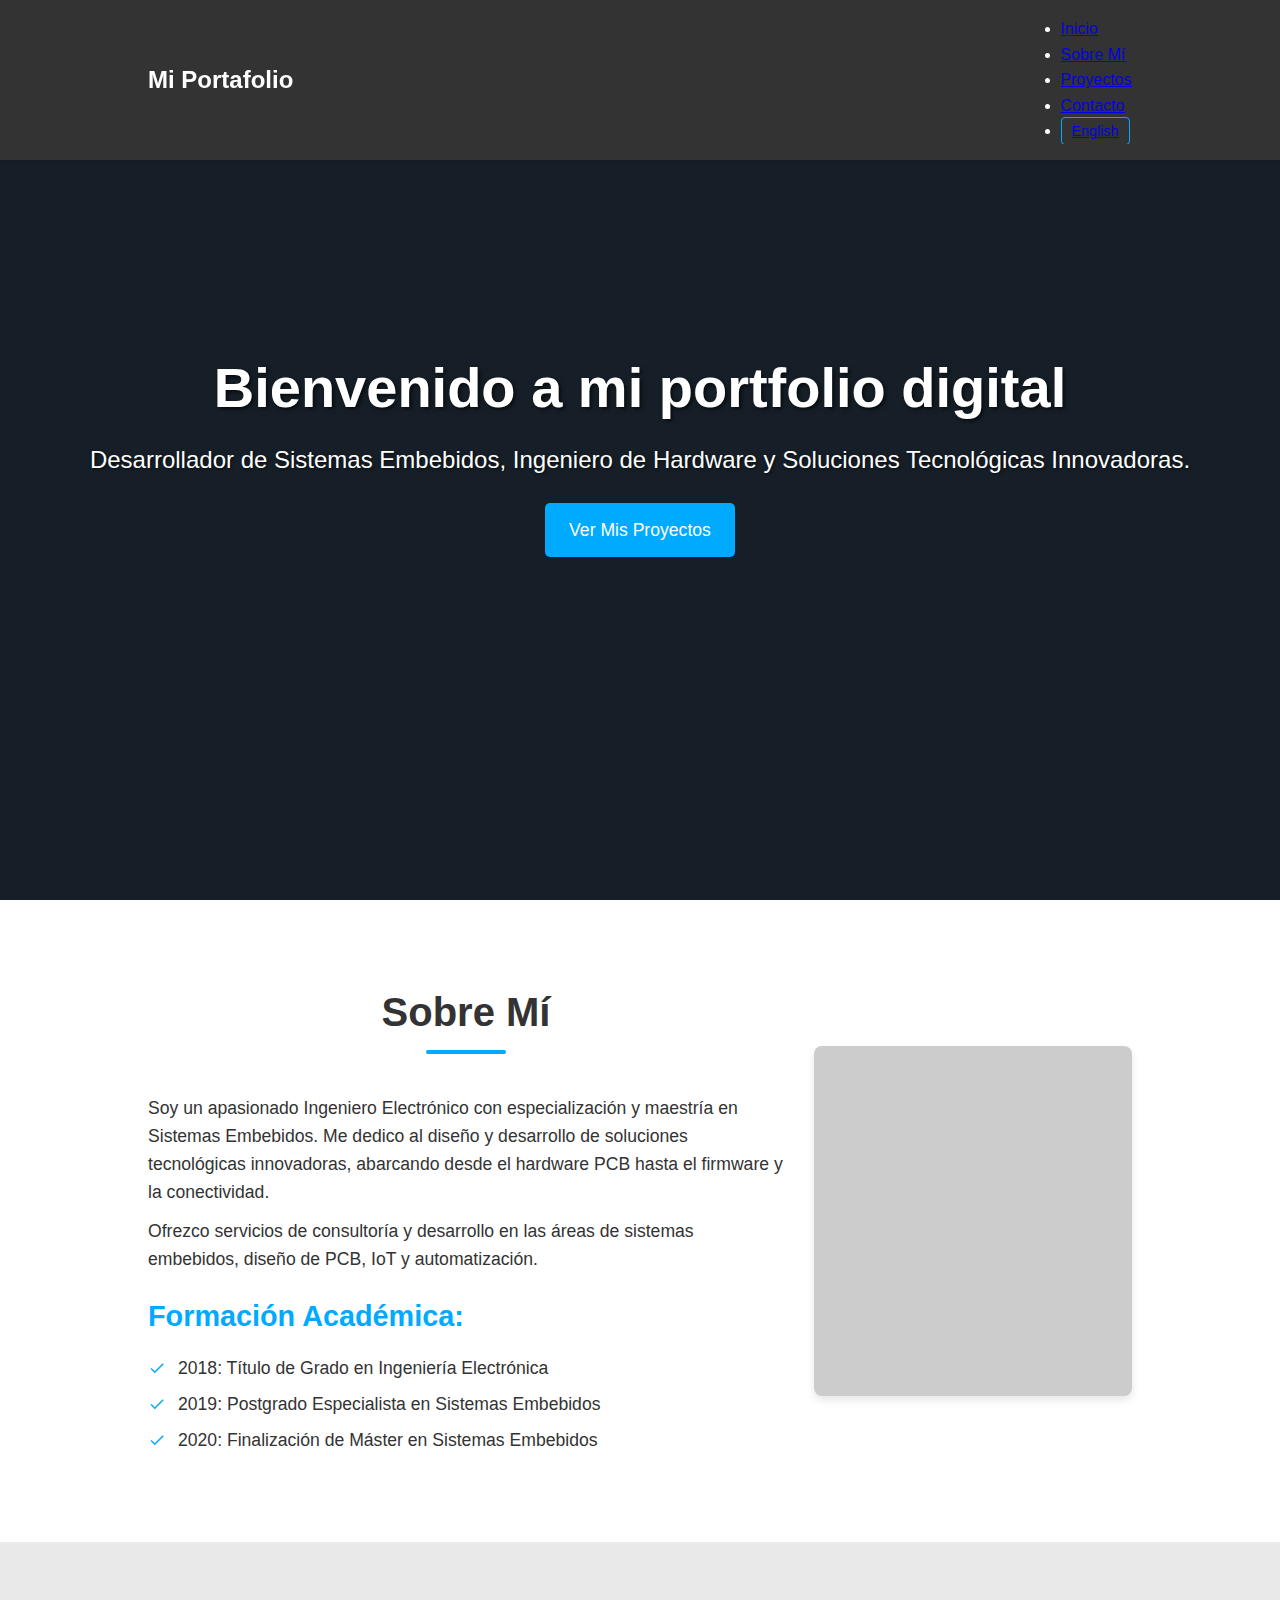
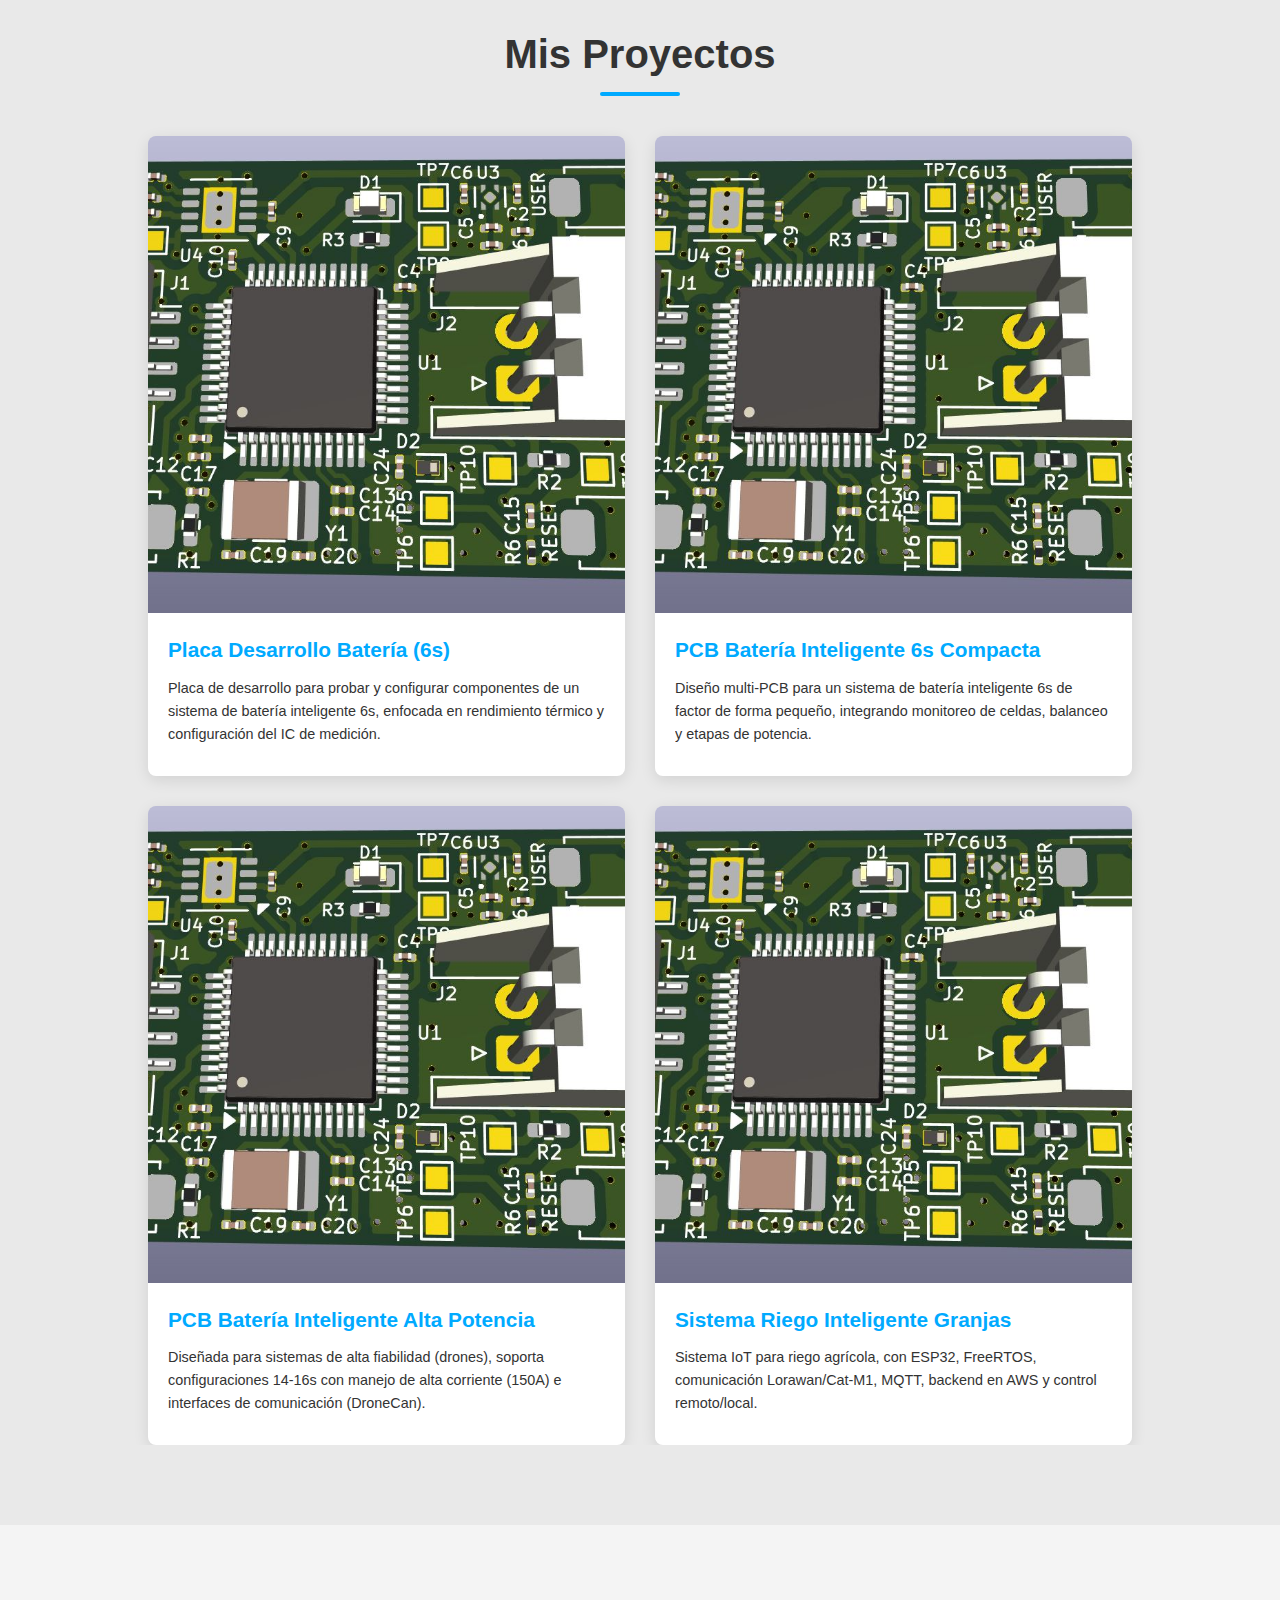
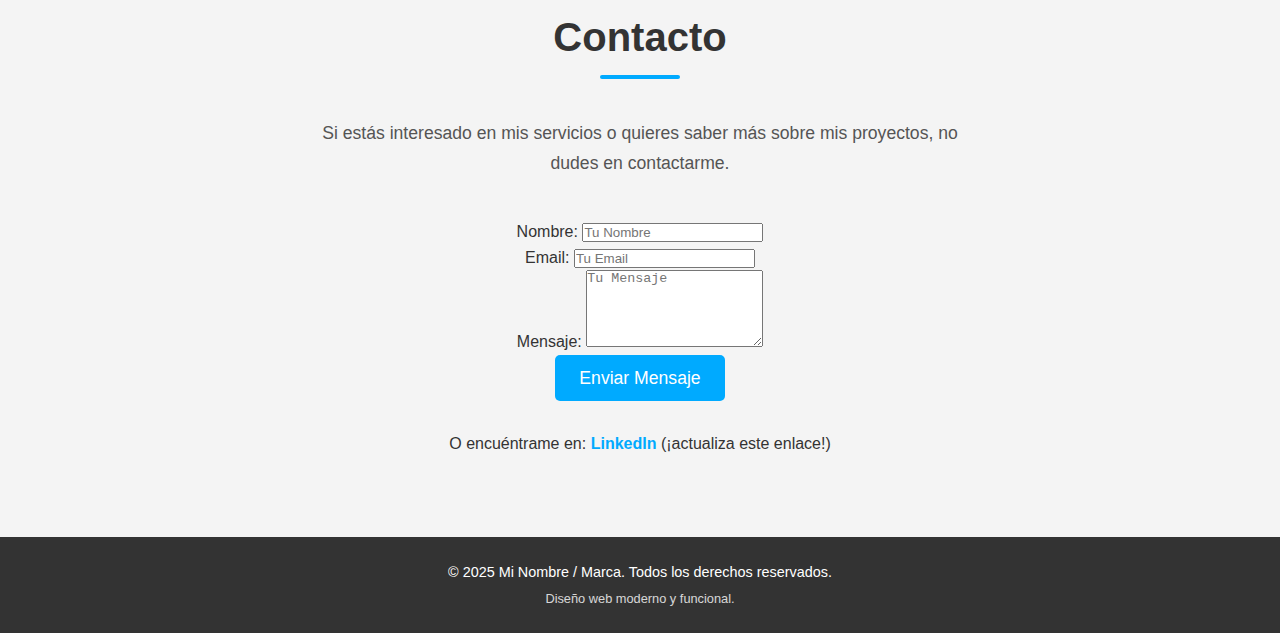
<file: index.html>
<!DOCTYPE html>
<html lang="es">
<head>
    <meta charset="UTF-8">
    <meta name="viewport" content="width=device-width, initial-scale=1.0">
    <title data-en="My Portfolio" data-es="Mi Portafolio">Mi Portafolio</title>
    <link rel="stylesheet" href="style.css"> </head>
<body>
    <nav>
        <div class="container">
            <h1 class="logo-text" data-en="My Portfolio" data-es="Mi Portafolio">Nelson Fortunatti</h1>
            <ul>
                <li><a href="#cover" data-en="Home" data-es="Inicio">Inicio</a></li>
                <li><a href="#about" data-en="About Me" data-es="Sobre Mí">Sobre Mí</a></li>
                <li><a href="#projects" data-en="Projects" data-es="Proyectos">Proyectos</a></li>
                <li><a href="#contact" data-en="Contact" data-es="Contacto">Contacto</a></li>
                <li id="lang-switcher"><a href="#">English</a></li> </ul>
        </div>
    </nav>

    <header id="cover">
        <div class="cover-image-placeholder"></div>
        <div class="content">
            <h2 data-en="Welcome to my digital portfolio" data-es="Bienvenido a mi portfolio digital">Bienvenido a mi portfolio digital</h2>
            <p data-en="Embedded Systems Developer, Hardware Engineer and Innovative Technological Solutions." data-es="Desarrollador de Sistemas Embebidos, Ingeniero de Hardware y Soluciones Tecnológicas Innovadoras.">Desarrollador de Sistemas Embebidos, Ingeniero de Hardware y Soluciones Tecnológicas Innovadoras.</p>
            <a href="#projects" class="btn" data-en="See My Projects" data-es="Ver Mis Proyectos">Ver Mis Proyectos</a>
        </div>
    </header>

    <main>
        <section id="about">
            <div class="container container-flex">
                <div class="about-content">
                    <h2 class="section-title" data-en="About Me" data-es="Sobre Mí">Sobre Mí</h2>
                    <p data-en="I am a passionate Electronics Engineer with a specialization and master's degree in Embedded Systems. I dedicate myself to the design and development of innovative technological solutions, covering everything from PCB hardware to firmware and connectivity." data-es="Soy un apasionado Ingeniero Electrónico con especialización y maestría en Sistemas Embebidos. Me dedico al diseño y desarrollo de soluciones tecnológicas innovadoras, abarcando desde el hardware PCB hasta el firmware y la conectividad.">Soy un apasionado Ingeniero Electrónico con especialización y maestría en Sistemas Embebidos. Me dedico al diseño y desarrollo de soluciones tecnológicas innovadoras, abarcando desde el hardware PCB hasta el firmware y la conectividad.</p>
                    <p data-en="I offer consulting and development services in the areas of embedded systems, PCB design, IoT, and automation." data-es="Ofrezco servicios de consultoría y desarrollo en las áreas de sistemas embebidos, diseño de PCB, IoT y automatización.">Ofrezco servicios de consultoría y desarrollo en las áreas de sistemas embebidos, diseño de PCB, IoT y automatización.</p>
                    <h3 data-en="Academic Background:" data-es="Formación Académica:">Formación Académica:</h3>
                    <ul>
                        <li data-en="2018: Bachelor's Degree in Electronics Engineering" data-es="2018: Título de Grado en Ingeniería Electrónica">2018: Título de Grado en Ingeniería Electrónica</li>
                        <li data-en="2019: Postgraduate Specialist in Embedded Systems" data-es="2019: Postgrado Especialista en Sistemas Embebidos">2019: Postgrado Especialista en Sistemas Embebidos</li>
                        <li data-en="2020: Completion of Master's in Embedded Systems" data-es="2020: Finalización de Máster en Sistemas Embebidos">2020: Finalización de Máster en Sistemas Embebidos</li>
                    </ul>
                </div>
                <div class="about-image-placeholder"></div>
            </div>
        </section>

        <section id="projects">
            <div class="container">
                <h2 class="section-title" data-en="My Projects" data-es="Mis Proyectos">Mis Proyectos</h2>
                <div class="project-grid">
                    <a href="project1.html" class="project-item">
                        <div class="project-image-placeholder" style="background-image: url('images/project1/overview.jpg');"></div>
                        <div class="project-info">
                             <h3 data-en="Smart Battery Dev Board (6s)" data-es="Placa Desarrollo Batería (6s)">Placa Desarrollo Batería (6s)</h3>
                            <p data-en="Development board to test and configure components for a 6s smart battery system, focusing on thermal performance and gauge IC setup." data-es="Placa de desarrollo para probar y configurar componentes de un sistema de batería inteligente 6s, enfocada en rendimiento térmico y configuración del IC de medición.">Development board to test and configure components for a 6s smart battery system, focusing on thermal performance and gauge IC setup.</p>
                        </div>
                    </a>

                    <a href="project2.html" class="project-item">
                        <div class="project-image-placeholder" style="background-image: url('images/project2/overview.jpg');"></div>
                        <div class="project-info">
                            <h3 data-en="Compact 6s Smart Battery PCB" data-es="PCB Batería Inteligente 6s Compacta">PCB Batería Inteligente 6s Compacta</h3>
                            <p data-en="Multi-PCB design for a small form factor 6s smart battery system, integrating cell monitoring, balancing, and power stages." data-es="Diseño multi-PCB para un sistema de batería inteligente 6s de factor de forma pequeño, integrando monitoreo de celdas, balanceo y etapas de potencia.">Multi-PCB design for a small form factor 6s smart battery system, integrating cell monitoring, balancing, and power stages.</p>
                        </div>
                    </a>

                    <a href="project3.html" class="project-item">
                        <div class="project-image-placeholder" style="background-image: url('images/project3/overview.jpg');"></div>
                        <div class="project-info">
                             <h3 data-en="High Power Smart Battery PCB" data-es="PCB Batería Inteligente Alta Potencia">PCB Batería Inteligente Alta Potencia</h3>
                            <p data-en="Designed for high-reliability systems (drones), supporting 14-16s configurations with high current handling (150A) and communication interfaces (DroneCan)." data-es="Diseñada para sistemas de alta fiabilidad (drones), soporta configuraciones 14-16s con manejo de alta corriente (150A) e interfaces de comunicación (DroneCan).">Designed for high-reliability systems (drones), supporting 14-16s configurations with high current handling (150A) and communication interfaces (DroneCan).</p>
                        </div>
                    </a>

                    <a href="project4.html" class="project-item">
                        <div class="project-image-placeholder" style="background-image: url('images/project4/overview.jpg');"></div>
                        <div class="project-info">
                            <h3 data-en="Smart Farm Irrigation System" data-es="Sistema Riego Inteligente Granjas">Sistema Riego Inteligente Granjas</h3>
                            <p data-en="IoT system for farm irrigation, featuring ESP32, FreeRTOS, Lorawan/Cat-M1 communication, MQTT, AWS backend, and remote/local control." data-es="Sistema IoT para riego agrícola, con ESP32, FreeRTOS, comunicación Lorawan/Cat-M1, MQTT, backend en AWS y control remoto/local.">IoT system for farm irrigation, featuring ESP32, FreeRTOS, Lorawan/Cat-M1 communication, MQTT, AWS backend, and remote/local control.</p>
                        </div>
                    </a>
                </div>
            </div>
        </section>

        <section id="contact">
            <div class="container">
                <h2 class="section-title" data-en="Contact" data-es="Contacto">Contacto</h2>
                <p class="contact-intro" data-en="If you are interested in my services or want to know more about my projects, feel free to contact me." data-es="Si estás interesado en mis servicios o quieres saber más sobre mis proyectos, no dudes en contactarme.">Si estás interesado en mis servicios o quieres saber más sobre mis proyectos, no dudes en contactarme.</p>
                <form action="YOUR_FORM_SERVICE_ENDPOINT_URL" method="POST" class="contact-form">
                    <div>
                        <label for="name" data-en="Name:" data-es="Nombre:">Nombre:</label>
                        <input type="text" id="name" name="name" required data-en-placeholder="Your Name" data-es-placeholder="Tu Nombre" placeholder="Tu Nombre">
                    </div>
                    <div>
                        <label for="email" data-en="Email:" data-es="Email:">Email:</label>
                        <input type="email" id="email" name="email" required data-en-placeholder="Your Email" data-es-placeholder="Tu Email" placeholder="Tu Email">
                    </div>
                    <div>
                        <label for="message" data-en="Message:" data-es="Mensaje:">Mensaje:</label>
                        <textarea id="message" name="message" rows="5" required data-en-placeholder="Your Message" data-es-placeholder="Tu Mensaje" placeholder="Tu Mensaje"></textarea>
                    </div>
                    <button type="submit" class="btn" data-en="Send Message" data-es="Enviar Mensaje">Enviar Mensaje</button>
                </form>
                <p style="margin-top: 30px; text-align:center; font-size: 1rem;">
                    <span data-en="Or find me on:" data-es="O encuéntrame en:">O encuéntrame en:</span> <a href="https://www.linkedin.com/in/tu_perfil_linkedin/" target="_blank" style="color: #00aaff; text-decoration:none; font-weight:bold;">LinkedIn</a> (<span data-en="update this link!" data-es="¡actualiza este enlace!">¡actualiza este enlace!</span>)
                </p>
            </div>
        </section>
    </main>

    <footer>
        <div class="container">
            <p><span data-en="&copy; 2025 My Name / Brand. All rights reserved." data-es="&copy; 2025 Mi Nombre / Marca. Todos los derechos reservados.">&copy; 2025 Mi Nombre / Marca. Todos los derechos reservados.</span></p>
            <p><span data-en="Modern and functional web design." data-es="Diseño web moderno y funcional.">Diseño web moderno y funcional.</span></p>
        </div>
    </footer>

    <script>
        document.addEventListener('DOMContentLoaded', () => {
            const htmlTag = document.documentElement;
            const langSwitcherLink = document.getElementById('lang-switcher').querySelector('a');
            const elementsToTranslate = document.querySelectorAll('[data-en], [data-es], [data-en-placeholder], [data-es-placeholder]');
            const titleTag = document.querySelector('title');

            function setLanguage(lang) {
                htmlTag.lang = lang;
                localStorage.setItem('lang', lang);

                if (lang === 'es') {
                    langSwitcherLink.textContent = 'English';
                } else {
                    langSwitcherLink.textContent = 'Español';
                }

                 const titleEn = titleTag.getAttribute('data-en');
                 const titleEs = titleTag.getAttribute('data-es');
                 if (lang === 'en' && titleEn) {
                     titleTag.textContent = titleEn;
                 } else if (lang === 'es' && titleEs) {
                     titleTag.textContent = titleEs;
                 }


                elementsToTranslate.forEach(element => {
                    const textEn = element.getAttribute('data-en');
                    const textEs = element.getAttribute('data-es');
                    if (lang === 'en' && textEn !== null) {
                        element.textContent = textEn;
                    } else if (lang === 'es' && textEs !== null) {
                        element.textContent = textEs;
                    }

                    const placeholderEn = element.getAttribute('data-en-placeholder');
                    const placeholderEs = element.getAttribute('data-es-placeholder');
                    if (lang === 'en' && placeholderEn !== null) {
                         element.placeholder = placeholderEn;
                    } else if (lang === 'es' && placeholderEs !== null) {
                         element.placeholder = placeholderEs;
                    }
                });
            }

            const savedLang = localStorage.getItem('lang');
            if (savedLang) {
                setLanguage(savedLang);
            } else {
                 setLanguage(htmlTag.lang);
            }

            langSwitcherLink.addEventListener('click', (event) => {
                event.preventDefault();
                const currentLang = htmlTag.lang;
                const newLang = currentLang === 'es' ? 'en' : 'es';
                setLanguage(newLang);
            });
        });
    </script>

</body>
</html>
</file>
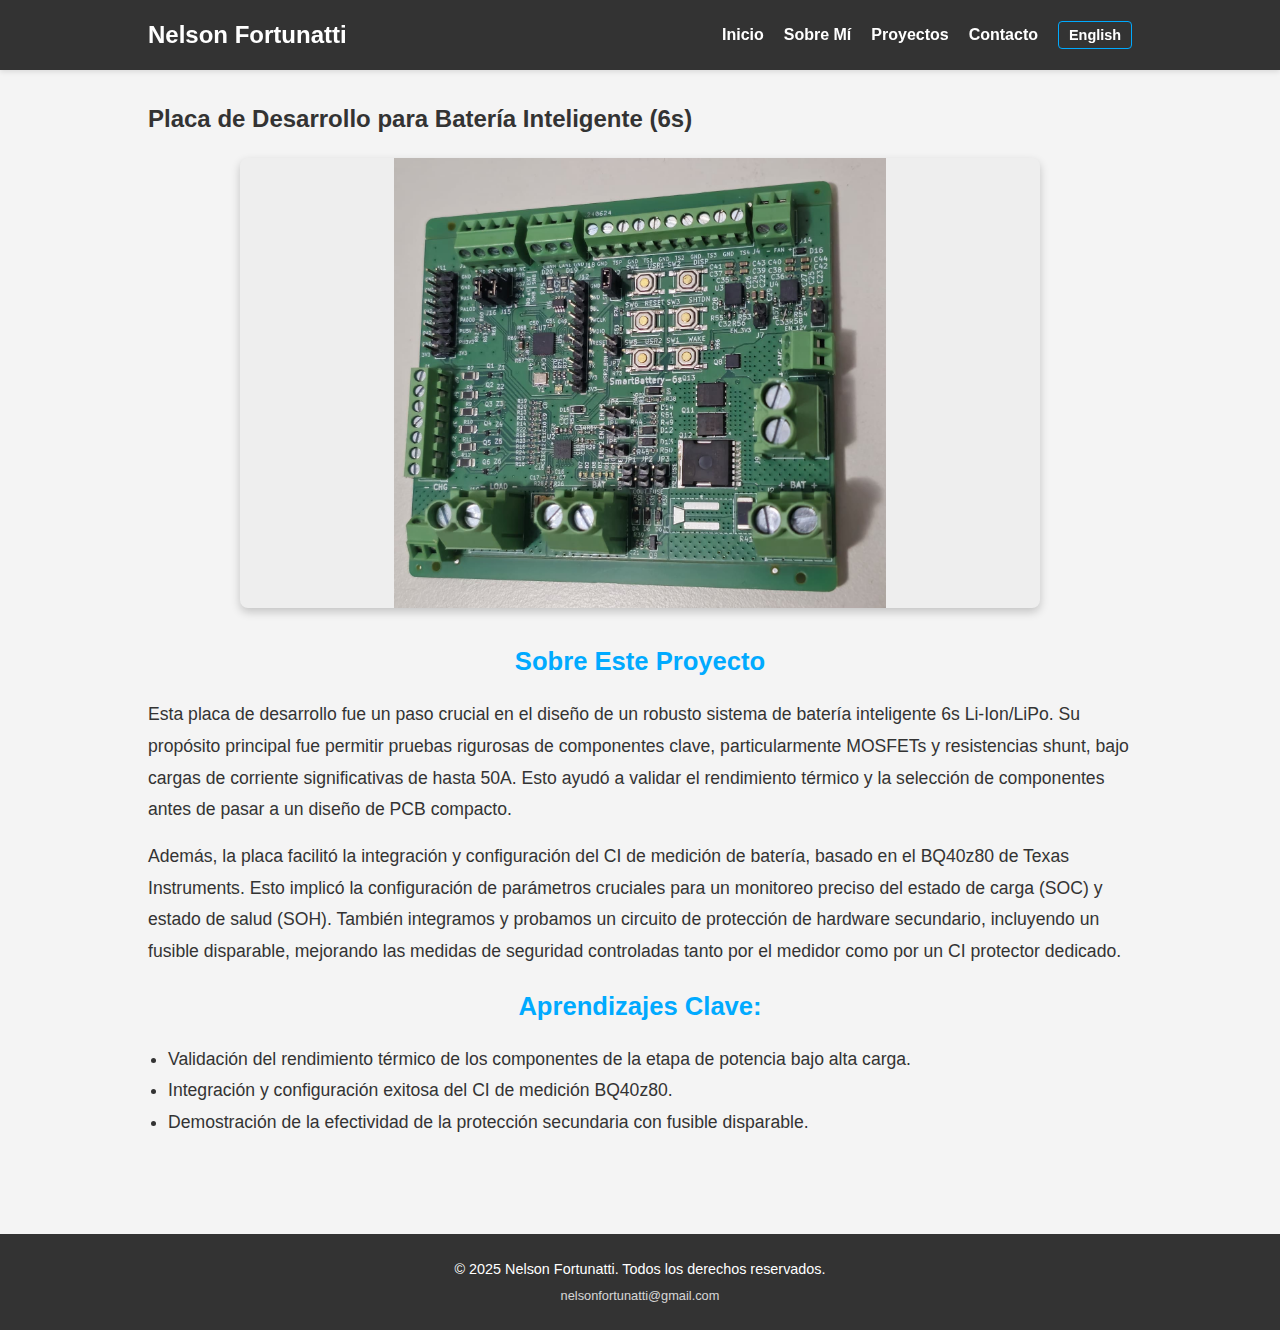
<file: project1.html>
<!DOCTYPE html>
<html lang="es">
<head>
    <meta charset="UTF-8">
    <meta name="viewport" content="width=device-width, initial-scale=1.0">
    <title data-en="Smart Battery Dev Board - My Portfolio" data-es="Placa Desarrollo Batería - Mi Portafolio">Placa Desarrollo Batería - Mi Portafolio</title>
    <link rel="stylesheet" href="style.css">
</head>
<body>
    <nav>
        <div class="container">
            <h1 class="logo-text" data-en="Nelson Fortunatti" data-es="Nelson Fortunatti">Nelson Fortunatti</h1>
            <button class="nav-toggle" aria-label="toggle navigation" aria-expanded="false">
                <span class="hamburger"></span>
            </button>
            <ul id="primary-navigation">
                <li><a href="index.html#cover" data-en="Home" data-es="Inicio">Inicio</a></li>
                <li><a href="index.html#about" data-en="About Me" data-es="Sobre Mí">Sobre Mí</a></li>
                <li><a href="index.html#projects" data-en="Projects" data-es="Proyectos">Proyectos</a></li>
                <li><a href="index.html#contact" data-en="Contact" data-es="Contacto">Contacto</a></li>
                <li id="lang-switcher"><a href="#">English</a></li>
            </ul>
        </div>
    </nav>

    <main>
        <section class="project-detail-section">
            <div class="container">
                <h2 data-en="Smart Battery Dev Board (6s)" data-es="Placa de Desarrollo para Batería Inteligente (6s)">Placa de Desarrollo para Batería Inteligente (6s)</h2>

                <div class="carousel-container">
                    <div class="carousel-slides">
                        <div class="carousel-slide" style="background-image: url('images/project1/img1.jpg');"></div>
                        <div class="carousel-slide" style="background-image: url('images/project1/img2.jpg');"></div>
                        <div class="carousel-slide" style="background-image: url('images/project1/img3.jpg');"></div>
                        <div class="carousel-slide" style="background-image: url('images/project1/img4.jpg');"></div>
                        <div class="carousel-slide" style="background-image: url('images/project1/img5.jpg');"></div>
                    </div>
                </div>

                <div class="project-detail-description">
                    <h3 data-en="About This Project" data-es="Sobre Este Proyecto">Sobre Este Proyecto</h3>
                    <p data-en="This development board was a crucial step in designing a robust 6s Li-Ion/LiPo smart battery system. Its primary purpose was to allow for rigorous testing of key components, particularly MOSFETs and shunt resistors, under significant current loads up to 50A. This helped validate thermal performance and component selection before moving to a compact PCB design." data-es="Esta placa de desarrollo fue un paso crucial en el diseño de un robusto sistema de batería inteligente 6s Li-Ion/LiPo. Su propósito principal fue permitir pruebas rigurosas de componentes clave, particularmente MOSFETs y resistencias shunt, bajo cargas de corriente significativas de hasta 50A. Esto ayudó a validar el rendimiento térmico y la selección de componentes antes de pasar a un diseño de PCB compacto.">Esta placa de desarrollo fue un paso crucial en el diseño de un robusto sistema de batería inteligente 6s Li-Ion/LiPo. Su propósito principal fue permitir pruebas rigurosas de componentes clave, particularmente MOSFETs y resistencias shunt, bajo cargas de corriente significativas de hasta 50A. Esto ayudó a validar el rendimiento térmico y la selección de componentes antes de pasar a un diseño de PCB compacto.</p>
                    <p data-en="Furthermore, the board facilitated the integration and configuration of the battery gauge IC, based on the Texas Instruments BQ40z80. This involved setting up crucial parameters for accurate state-of-charge (SOC) and state-of-health (SOH) monitoring. We also integrated and tested a secondary hardware protection circuit, including a triggerable fuse, enhancing safety measures controlled by both the gauge and a dedicated protector IC." data-es="Además, la placa facilitó la integración y configuración del CI de medición de batería, basado en el BQ40z80 de Texas Instruments. Esto implicó la configuración de parámetros cruciales para un monitoreo preciso del estado de carga (SOC) y estado de salud (SOH). También integramos y probamos un circuito de protección de hardware secundario, incluyendo un fusible disparable, mejorando las medidas de seguridad controladas tanto por el medidor como por un CI protector dedicado.">Furthermore, the board facilitated the integration and configuration of the battery gauge IC, based on the Texas Instruments BQ40z80. This involved setting up crucial parameters for accurate state-of-charge (SOC) and state-of-health (SOH) monitoring. We also integrated and tested a secondary hardware protection circuit, including a triggerable fuse, enhancing safety measures controlled by both the gauge and a dedicated protector IC.</p>
                    <h3 data-en="Key Learnings:" data-es="Aprendizajes Clave:">Aprendizajes Clave:</h3>
                    <ul>
                        <li data-en="Validated thermal performance of power stage components under high load." data-es="Validación del rendimiento térmico de los componentes de la etapa de potencia bajo alta carga.">Validación del rendimiento térmico de los componentes de la etapa de potencia bajo alta carga.</li>
                        <li data-en="Successful integration and configuration of the BQ40z80 gauge IC." data-es="Integración y configuración exitosa del CI de medición BQ40z80.">Integración y configuración exitosa del CI de medición BQ40z80.</li>
                        <li data-en="Demonstrated the effectiveness of the secondary triggerable fuse protection." data-es="Demostración de la efectividad de la protección secundaria con fusible disparable.">Demostración de la efectividad de la protección secundaria con fusible disparable.</li>
                    </ul>
                    </div>
            </div>
        </section>
    </main>

    <footer>
        <div class="container">
            <p><span data-en="&copy; 2025 Nelson Fortunatti. All rights reserved." data-es="&copy; 2025 Nelson Fortunatti. Todos los derechos reservados.">&copy; 2025 Nelson Fortunatti. Todos los derechos reservados.</span></p>
            <p><span data-en="nelsonfortunatti@gmail.com" data-es="nelsonfortunatti@gmail.com">nelsonfortunatti@gmail.com</span></p>
        </div>
    </footer>

    <div id="imageModal" class="modal">
        <span class="close-modal">&times;</span>
        <a class="prev-modal">&#10094;</a>
        <img class="modal-content" id="modalImage">
        <a class="next-modal">&#10095;</a>
        <div id="caption"></div>
    </div>

    <script>
         document.addEventListener('DOMContentLoaded', () => {
            // --- Hamburger Navigation Toggle ---
            const navToggle = document.querySelector('.nav-toggle');
            const primaryNav = document.getElementById('primary-navigation');

            if (navToggle && primaryNav) {
                navToggle.addEventListener('click', () => {
                    primaryNav.classList.toggle('nav-ul-active');
                    navToggle.classList.toggle('is-active');

                    // ARIA attribute for accessibility
                    const isExpanded = primaryNav.classList.contains('nav-ul-active');
                    navToggle.setAttribute('aria-expanded', isExpanded);
                });

                // Optional: Close menu when a navigation link is clicked (useful for single-page anchors)
                const navLinks = primaryNav.querySelectorAll('a');
                navLinks.forEach(link => {
                    link.addEventListener('click', () => {
                        // Check if the menu is open (especially relevant for mobile)
                        if (window.innerWidth <= 768 && primaryNav.classList.contains('nav-ul-active')) {
                            primaryNav.classList.remove('nav-ul-active');
                            navToggle.classList.remove('is-active');
                            navToggle.setAttribute('aria-expanded', 'false');
                        }
                    });
                });
            }

            // --- Language Switcher Script ---
            const htmlTag = document.documentElement;
            const langSwitcherListItem = document.getElementById('lang-switcher'); // Get the LI
            let langSwitcherLink = null;
            if (langSwitcherListItem) {
                langSwitcherLink = langSwitcherListItem.querySelector('a'); // Get the A inside LI
            }
            const elementsToTranslate = document.querySelectorAll('[data-en], [data-es], [data-en-placeholder], [data-es-placeholder]');
            const titleTag = document.querySelector('title');

            function setLanguage(lang) {
                htmlTag.lang = lang;
                localStorage.setItem('lang', lang);

                if (langSwitcherLink) { // Check if link exists
                    if (lang === 'es') {
                        langSwitcherLink.textContent = 'English';
                    } else {
                        langSwitcherLink.textContent = 'Español';
                    }
                }

                if (titleTag) { // Check if titleTag exists
                    const titleEn = titleTag.getAttribute('data-en');
                    const titleEs = titleTag.getAttribute('data-es');
                    if (lang === 'en' && titleEn) {
                        titleTag.textContent = titleEn;
                    } else if (lang === 'es' && titleEs) {
                        titleTag.textContent = titleEs;
                    }
                }


                elementsToTranslate.forEach(element => {
                    const textEn = element.getAttribute('data-en');
                    const textEs = element.getAttribute('data-es');
                    if (lang === 'en' && textEn !== null) {
                        element.textContent = textEn;
                    } else if (lang === 'es' && textEs !== null) {
                        element.textContent = textEs;
                    }

                    const placeholderEn = element.getAttribute('data-en-placeholder');
                    const placeholderEs = element.getAttribute('data-es-placeholder');
                    if (lang === 'en' && placeholderEn !== null) {
                        element.placeholder = placeholderEn;
                    } else if (lang === 'es' && placeholderEs !== null) {
                        element.placeholder = placeholderEs;
                    }
                });
            }

            const savedLang = localStorage.getItem('lang');
            if (savedLang) {
                setLanguage(savedLang);
            } else {
                setLanguage(htmlTag.lang || 'es'); // Default to 'es' if not set, or to HTML lang attr
            }

            if (langSwitcherLink) { // Check if link exists
                langSwitcherLink.addEventListener('click', (event) => {
                    event.preventDefault();
                    const currentLang = htmlTag.lang;
                    const newLang = currentLang === 'es' ? 'en' : 'es';
                    setLanguage(newLang);
                });
            }

            // --- Carousel Script (Only runs if carousel elements are present) ---
            const carouselSlidesContainer = document.querySelector('.carousel-slides');
            if (carouselSlidesContainer) {
                const slides = document.querySelectorAll('.carousel-slide');
                const intervalTime = 3000;
                let slideInterval;
                let currentIndex = 0;

                if (slides.length > 0) {
                    function moveCarouselTo(index) {
                        currentIndex = index;
                        const offset = -currentIndex * 100;
                        carouselSlidesContainer.style.transform = `translateX(${offset}%)`;
                    }

                    function nextSlide() {
                        currentIndex++;
                        if (currentIndex >= slides.length) {
                            currentIndex = 0;
                        }
                        moveCarouselTo(currentIndex);
                    }

                    slideInterval = setInterval(nextSlide, intervalTime);

                    const carouselContainer = carouselSlidesContainer.parentElement;
                    if (carouselContainer) {
                        carouselContainer.addEventListener('mouseenter', () => {
                            clearInterval(slideInterval);
                        });

                        carouselContainer.addEventListener('mouseleave', () => {
                            slideInterval = setInterval(nextSlide, intervalTime);
                        });
                    }
                    moveCarouselTo(0); // Initialize carousel position
                }
            }

            // --- Image Modal Script (Only runs if modal elements are present) ---
            const modal = document.getElementById("imageModal");
            if (modal) {
                modal.style.display = "none"; // Ensure it's hidden initially
                const modalImg = document.getElementById("modalImage");
                const prevModalButton = document.querySelector(".prev-modal");
                const nextModalButton = document.querySelector(".next-modal");
                // const captionText = document.getElementById("caption"); // Uncomment if you implement captions

                let currentModalImageIndex = 0;
                let carouselImageSources = [];

                // Collect image sources from carousel slides if they exist
                const allCarouselSlidesForModal = document.querySelectorAll('.carousel-slide');
                allCarouselSlidesForModal.forEach(slide => {
                    let style = window.getComputedStyle(slide);
                    let bgImage = style.getPropertyValue('background-image');
                    if (bgImage && bgImage !== 'none') {
                        const urlMatch = bgImage.match(/url\(["']?(.*?)["']?\)/);
                        if (urlMatch && urlMatch[1]) {
                            carouselImageSources.push(urlMatch[1]);
                        }
                    }
                });

                function showImageInModal(index) {
                    if (carouselImageSources.length === 0 || !modalImg) return;

                    currentModalImageIndex = index;
                    // Loop around if index goes out of bounds
                    if (currentModalImageIndex < 0) {
                        currentModalImageIndex = carouselImageSources.length - 1;
                    } else if (currentModalImageIndex >= carouselImageSources.length) {
                        currentModalImageIndex = 0;
                    }
                    modalImg.src = carouselImageSources[currentModalImageIndex];
                    // if (captionText) { captionText.innerHTML = allCarouselSlidesForModal[currentModalImageIndex].getAttribute('data-caption') || ''; }
                }

                allCarouselSlidesForModal.forEach((slide, index) => {
                    slide.onclick = function(){
                        if (modalImg && carouselImageSources.length > 0) {
                            modal.style.display = "flex"; // Use flex for centering
                            showImageInModal(index);
                        }
                    }
                });

                if (prevModalButton) {
                    prevModalButton.onclick = function() { showImageInModal(currentModalImageIndex - 1); }
                }
                if (nextModalButton) {
                    nextModalButton.onclick = function() { showImageInModal(currentModalImageIndex + 1); }
                }

                const closeModalButton = document.querySelector(".close-modal");
                if (closeModalButton) {
                    closeModalButton.onclick = function() { modal.style.display = "none"; }
                }

                window.onclick = function(event) {
                    if (event.target == modal) { modal.style.display = "none"; }
                }

                document.addEventListener('keydown', function(event) {
                    if (modal.style.display === "flex") { // Check if modal is active
                        if (event.key === "ArrowLeft" && prevModalButton) prevModalButton.click();
                        else if (event.key === "ArrowRight" && nextModalButton) nextModalButton.click();
                        else if (event.key === "Escape" && closeModalButton) closeModalButton.click();
                    }
                });
            }
        });
     </script>

</body>
</html>
</file>
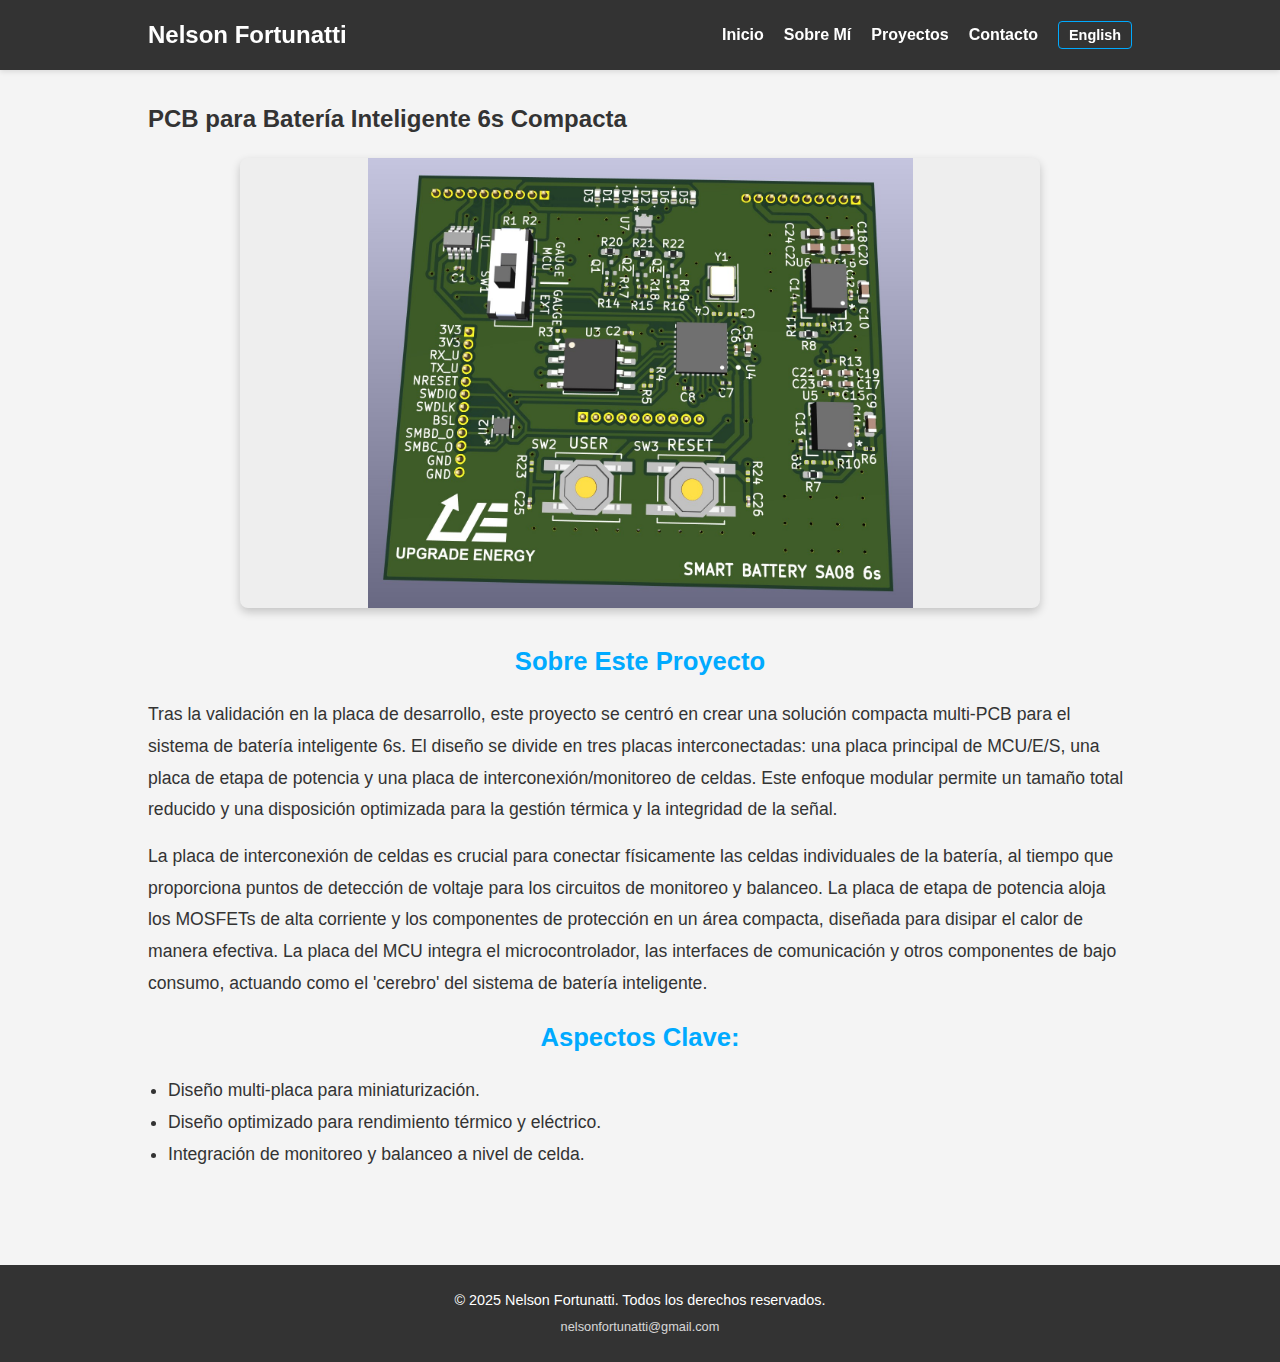
<file: project2.html>
<!DOCTYPE html>
<html lang="es">
<head>
    <meta charset="UTF-8">
    <meta name="viewport" content="width=device-width, initial-scale=1.0">
    <title data-en="Compact Battery PCB - My Portfolio" data-es="PCB Batería Compacta - Mi Portafolio">PCB Batería Compacta - Mi Portafolio</title>
    <link rel="stylesheet" href="style.css">
</head>
<body>
    <nav>
        <div class="container">
            <h1 class="logo-text" data-en="Nelson Fortunatti" data-es="Nelson Fortunatti">Nelson Fortunatti</h1>
            <button class="nav-toggle" aria-label="toggle navigation" aria-expanded="false">
                <span class="hamburger"></span>
            </button>
            <ul id="primary-navigation">
                <li><a href="index.html#cover" data-en="Home" data-es="Inicio">Inicio</a></li>
                <li><a href="index.html#about" data-en="About Me" data-es="Sobre Mí">Sobre Mí</a></li>
                <li><a href="index.html#projects" data-en="Projects" data-es="Proyectos">Proyectos</a></li>
                <li><a href="index.html#contact" data-en="Contact" data-es="Contacto">Contacto</a></li>
                <li id="lang-switcher"><a href="#">English</a></li>
            </ul>
        </div>
    </nav>

    <main>
        <section class="project-detail-section">
            <div class="container">
                <h2 data-en="Compact 6s Smart Battery PCB" data-es="PCB para Batería Inteligente 6s Compacta">PCB para Batería Inteligente 6s Compacta</h2>

                <div class="carousel-container">
                    <div class="carousel-slides">
                        <div class="carousel-slide" style="background-image: url('images/project2/img1.jpg');"></div>
                        <div class="carousel-slide" style="background-image: url('images/project2/img2.jpg');"></div>
                        <div class="carousel-slide" style="background-image: url('images/project2/img3.jpg');"></div>
                        <div class="carousel-slide" style="background-image: url('images/project2/img4.jpg');"></div>
                        <div class="carousel-slide" style="background-image: url('images/project2/img5.jpg');"></div>
                        <div class="carousel-slide" style="background-image: url('images/project2/img6.jpg');"></div>
                        <div class="carousel-slide" style="background-image: url('images/project2/img7.jpg');"></div>
                        <div class="carousel-slide" style="background-image: url('images/project2/img8.jpg');"></div>
                    </div>
                </div>

                <div class="project-detail-description">
                    <h3 data-en="About This Project" data-es="Sobre Este Proyecto">Sobre Este Proyecto</h3>
                    <p data-en="Following the validation on the development board, this project focused on creating a compact, multi-PCB solution for the 6s smart battery system. The design is split across three interconnected boards: a main MCU/I/O board, a power stage board, and a cell interconnection/monitoring board. This modular approach allows for a smaller overall footprint and optimized layout for thermal management and signal integrity." data-es="Tras la validación en la placa de desarrollo, este proyecto se centró en crear una solución compacta multi-PCB para el sistema de batería inteligente 6s. El diseño se divide en tres placas interconectadas: una placa principal de MCU/E/S, una placa de etapa de potencia y una placa de interconexión/monitoreo de celdas. Este enfoque modular permite un tamaño total reducido y una disposición optimizada para la gestión térmica y la integridad de la señal.">Following the validation on the development board, this project focused on creating a compact, multi-PCB solution for the 6s smart battery system. The design is split across three interconnected boards: a main MCU/I/O board, a power stage board, and a cell interconnection/monitoring board. This modular approach allows for a smaller overall footprint and optimized layout for thermal management and signal integrity.</p>
                    <p data-en="The cell interconnection board is crucial for physically connecting the individual battery cells while also providing voltage sensing points for the monitoring and balancing circuits. The power stage board houses the high-current MOSFETs and protection components in a compact area, designed to dissipate heat effectively. The MCU board integrates the microcontroller, communication interfaces, and other low-power components, acting as the 'brain' of the smart battery system." data-es="La placa de interconexión de celdas es crucial para conectar físicamente las celdas individuales de la batería, al tiempo que proporciona puntos de detección de voltaje para los circuitos de monitoreo y balanceo. La placa de etapa de potencia aloja los MOSFETs de alta corriente y los componentes de protección en un área compacta, diseñada para disipar el calor de manera efectiva. La placa del MCU integra el microcontrolador, las interfaces de comunicación y otros componentes de bajo consumo, actuando como el 'cerebro' del sistema de batería inteligente.">The cell interconnection board is crucial for physically connecting the individual battery cells while also providing voltage sensing points for the monitoring and balancing circuits. The power stage board houses the high-current MOSFETs and protection components in a compact area, designed to dissipate heat effectively. The MCU board integrates the microcontroller, communication interfaces, and other low-power components, acting as the 'brain' of the smart battery system.</p>
                    <h3 data-en="Key Aspects:" data-es="Aspectos Clave:">Aspectos Clave:</h3>
                    <ul>
                        <li data-en="Multi-board design for miniaturization." data-es="Diseño multi-placa para miniaturización.">Diseño multi-placa para miniaturización.</li>
                        <li data-en="Optimized layout for thermal and electrical performance." data-es="Diseño optimizado para rendimiento térmico y eléctrico.">Diseño optimizado para rendimiento térmico y eléctrico.</li>
                        <li data-en="Integration of cell-level monitoring and balancing." data-es="Integración de monitoreo y balanceo a nivel de celda.">Integración de monitoreo y balanceo a nivel de celda.</li>
                    </ul>
                     </div>
            </div>
        </section>
    </main>

    <footer>
        <div class="container">
            <p><span data-en="&copy; 2025 Nelson Fortunatti. All rights reserved." data-es="&copy; 2025 Nelson Fortunatti. Todos los derechos reservados.">&copy; 2025 Nelson Fortunatti. Todos los derechos reservados.</span></p>
            <p><span data-en="nelsonfortunatti@gmail.com" data-es="nelsonfortunatti@gmail.com">nelsonfortunatti@gmail.com</span></p>
        </div>
    </footer>

    <div id="imageModal" class="modal">
        <span class="close-modal">&times;</span>
        <a class="prev-modal">&#10094;</a>
        <img class="modal-content" id="modalImage">
        <a class="next-modal">&#10095;</a>
        <div id="caption"></div>
    </div>
    <script>
         document.addEventListener('DOMContentLoaded', () => {
            // --- Hamburger Navigation Toggle ---
            const navToggle = document.querySelector('.nav-toggle');
            const primaryNav = document.getElementById('primary-navigation');

            if (navToggle && primaryNav) {
                navToggle.addEventListener('click', () => {
                    primaryNav.classList.toggle('nav-ul-active');
                    navToggle.classList.toggle('is-active');

                    // ARIA attribute for accessibility
                    const isExpanded = primaryNav.classList.contains('nav-ul-active');
                    navToggle.setAttribute('aria-expanded', isExpanded);
                });

                // Optional: Close menu when a navigation link is clicked (useful for single-page anchors)
                const navLinks = primaryNav.querySelectorAll('a');
                navLinks.forEach(link => {
                    link.addEventListener('click', () => {
                        // Check if the menu is open (especially relevant for mobile)
                        if (window.innerWidth <= 768 && primaryNav.classList.contains('nav-ul-active')) {
                            primaryNav.classList.remove('nav-ul-active');
                            navToggle.classList.remove('is-active');
                            navToggle.setAttribute('aria-expanded', 'false');
                        }
                    });
                });
            }

            // --- Language Switcher Script ---
            const htmlTag = document.documentElement;
            const langSwitcherListItem = document.getElementById('lang-switcher'); // Get the LI
            let langSwitcherLink = null;
            if (langSwitcherListItem) {
                langSwitcherLink = langSwitcherListItem.querySelector('a'); // Get the A inside LI
            }
            const elementsToTranslate = document.querySelectorAll('[data-en], [data-es], [data-en-placeholder], [data-es-placeholder]');
            const titleTag = document.querySelector('title');

            function setLanguage(lang) {
                htmlTag.lang = lang;
                localStorage.setItem('lang', lang);

                if (langSwitcherLink) { // Check if link exists
                    if (lang === 'es') {
                        langSwitcherLink.textContent = 'English';
                    } else {
                        langSwitcherLink.textContent = 'Español';
                    }
                }

                if (titleTag) { // Check if titleTag exists
                    const titleEn = titleTag.getAttribute('data-en');
                    const titleEs = titleTag.getAttribute('data-es');
                    if (lang === 'en' && titleEn) {
                        titleTag.textContent = titleEn;
                    } else if (lang === 'es' && titleEs) {
                        titleTag.textContent = titleEs;
                    }
                }


                elementsToTranslate.forEach(element => {
                    const textEn = element.getAttribute('data-en');
                    const textEs = element.getAttribute('data-es');
                    if (lang === 'en' && textEn !== null) {
                        element.textContent = textEn;
                    } else if (lang === 'es' && textEs !== null) {
                        element.textContent = textEs;
                    }

                    const placeholderEn = element.getAttribute('data-en-placeholder');
                    const placeholderEs = element.getAttribute('data-es-placeholder');
                    if (lang === 'en' && placeholderEn !== null) {
                        element.placeholder = placeholderEn;
                    } else if (lang === 'es' && placeholderEs !== null) {
                        element.placeholder = placeholderEs;
                    }
                });
            }

            const savedLang = localStorage.getItem('lang');
            if (savedLang) {
                setLanguage(savedLang);
            } else {
                setLanguage(htmlTag.lang || 'es'); // Default to 'es' if not set, or to HTML lang attr
            }

            if (langSwitcherLink) { // Check if link exists
                langSwitcherLink.addEventListener('click', (event) => {
                    event.preventDefault();
                    const currentLang = htmlTag.lang;
                    const newLang = currentLang === 'es' ? 'en' : 'es';
                    setLanguage(newLang);
                });
            }

            // --- Carousel Script (Only runs if carousel elements are present) ---
            const carouselSlidesContainer = document.querySelector('.carousel-slides');
            if (carouselSlidesContainer) {
                const slides = document.querySelectorAll('.carousel-slide');
                const intervalTime = 3000;
                let slideInterval;
                let currentIndex = 0;

                if (slides.length > 0) {
                    function moveCarouselTo(index) {
                        currentIndex = index;
                        const offset = -currentIndex * 100;
                        carouselSlidesContainer.style.transform = `translateX(${offset}%)`;
                    }

                    function nextSlide() {
                        currentIndex++;
                        if (currentIndex >= slides.length) {
                            currentIndex = 0;
                        }
                        moveCarouselTo(currentIndex);
                    }

                    slideInterval = setInterval(nextSlide, intervalTime);

                    const carouselContainer = carouselSlidesContainer.parentElement;
                    if (carouselContainer) {
                        carouselContainer.addEventListener('mouseenter', () => {
                            clearInterval(slideInterval);
                        });

                        carouselContainer.addEventListener('mouseleave', () => {
                            slideInterval = setInterval(nextSlide, intervalTime);
                        });
                    }
                    moveCarouselTo(0); // Initialize carousel position
                }
            }

            // --- Image Modal Script (Only runs if modal elements are present) ---
            const modal = document.getElementById("imageModal");
            if (modal) {
                modal.style.display = "none"; // Ensure it's hidden initially
                const modalImg = document.getElementById("modalImage");
                const prevModalButton = document.querySelector(".prev-modal");
                const nextModalButton = document.querySelector(".next-modal");
                // const captionText = document.getElementById("caption"); // Uncomment if you implement captions

                let currentModalImageIndex = 0;
                let carouselImageSources = [];

                // Collect image sources from carousel slides if they exist
                const allCarouselSlidesForModal = document.querySelectorAll('.carousel-slide');
                allCarouselSlidesForModal.forEach(slide => {
                    let style = window.getComputedStyle(slide);
                    let bgImage = style.getPropertyValue('background-image');
                    if (bgImage && bgImage !== 'none') {
                        const urlMatch = bgImage.match(/url\(["']?(.*?)["']?\)/);
                        if (urlMatch && urlMatch[1]) {
                            carouselImageSources.push(urlMatch[1]);
                        }
                    }
                });

                function showImageInModal(index) {
                    if (carouselImageSources.length === 0 || !modalImg) return;

                    currentModalImageIndex = index;
                    // Loop around if index goes out of bounds
                    if (currentModalImageIndex < 0) {
                        currentModalImageIndex = carouselImageSources.length - 1;
                    } else if (currentModalImageIndex >= carouselImageSources.length) {
                        currentModalImageIndex = 0;
                    }
                    modalImg.src = carouselImageSources[currentModalImageIndex];
                    // if (captionText) { captionText.innerHTML = allCarouselSlidesForModal[currentModalImageIndex].getAttribute('data-caption') || ''; }
                }

                allCarouselSlidesForModal.forEach((slide, index) => {
                    slide.onclick = function(){
                        if (modalImg && carouselImageSources.length > 0) {
                            modal.style.display = "flex"; // Use flex for centering
                            showImageInModal(index);
                        }
                    }
                });

                if (prevModalButton) {
                    prevModalButton.onclick = function() { showImageInModal(currentModalImageIndex - 1); }
                }
                if (nextModalButton) {
                    nextModalButton.onclick = function() { showImageInModal(currentModalImageIndex + 1); }
                }

                const closeModalButton = document.querySelector(".close-modal");
                if (closeModalButton) {
                    closeModalButton.onclick = function() { modal.style.display = "none"; }
                }

                window.onclick = function(event) {
                    if (event.target == modal) { modal.style.display = "none"; }
                }

                document.addEventListener('keydown', function(event) {
                    if (modal.style.display === "flex") { // Check if modal is active
                        if (event.key === "ArrowLeft" && prevModalButton) prevModalButton.click();
                        else if (event.key === "ArrowRight" && nextModalButton) nextModalButton.click();
                        else if (event.key === "Escape" && closeModalButton) closeModalButton.click();
                    }
                });
            }
        });
     </script>

</body>
</html>
</file>
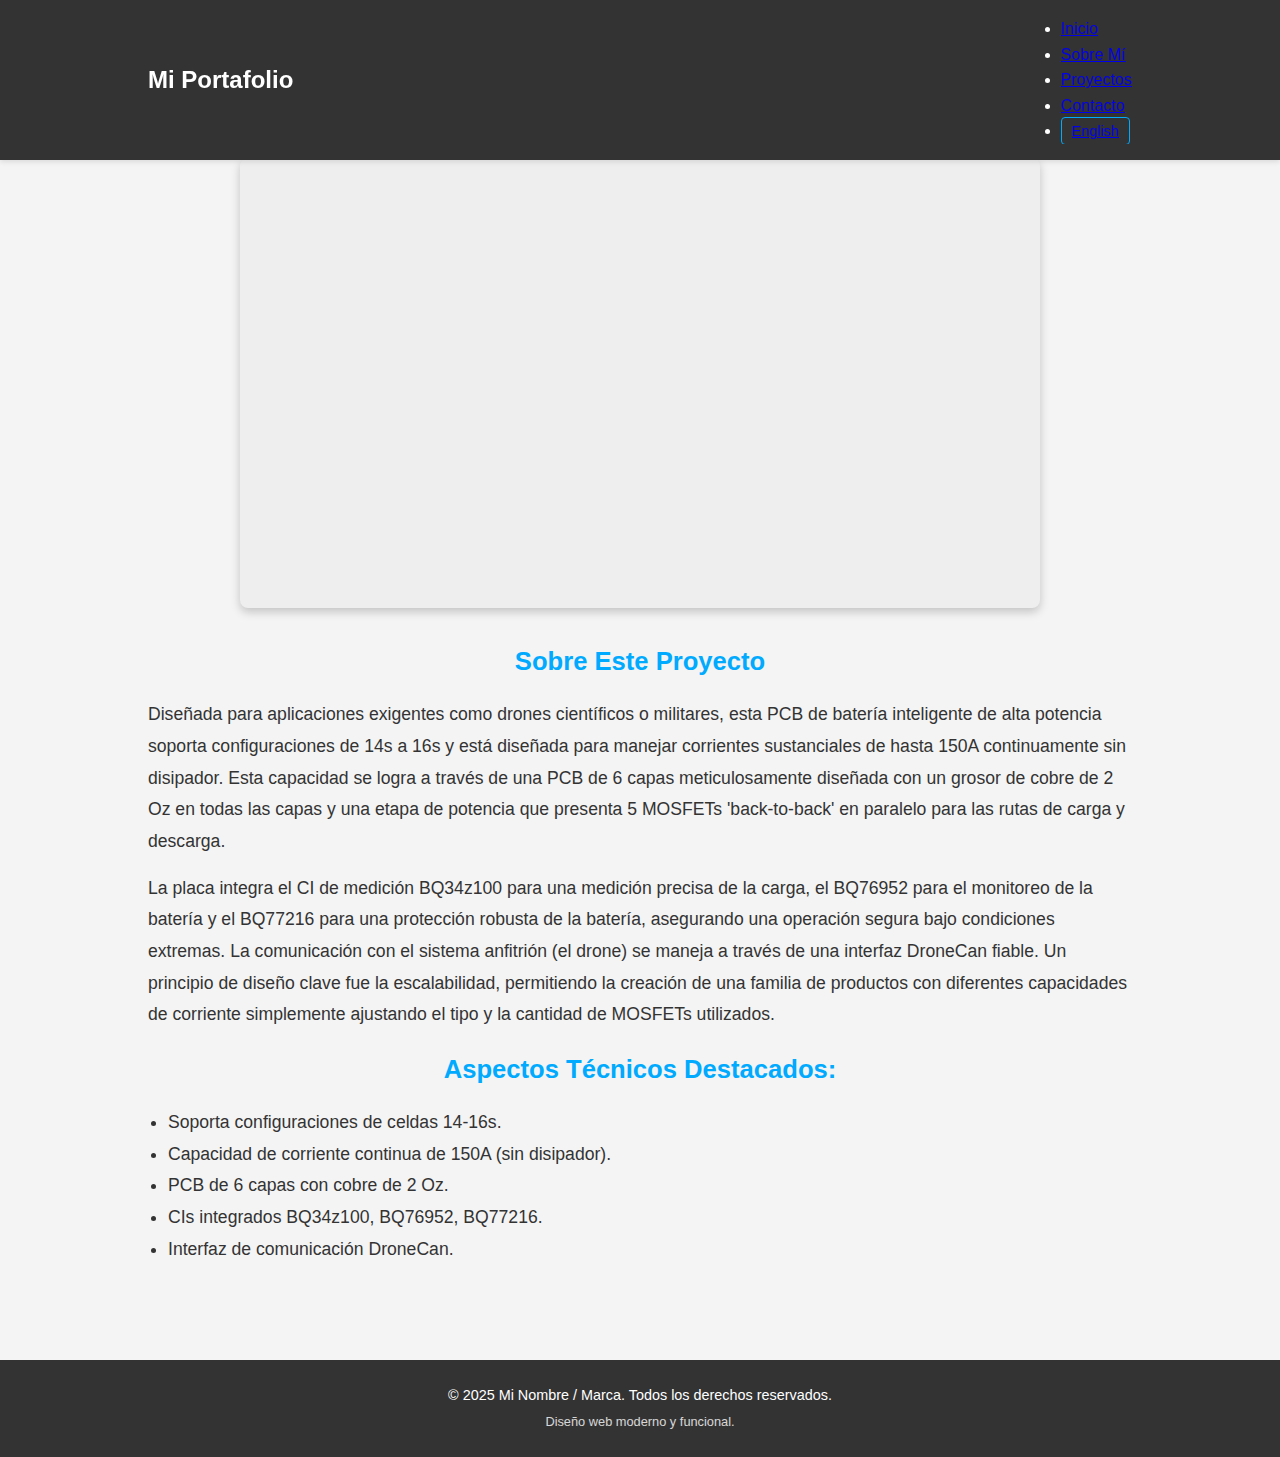
<file: project3.html>
<!DOCTYPE html>
<html lang="es">
<head>
    <meta charset="UTF-8">
    <meta name="viewport" content="width=device-width, initial-scale=1.0">
    <title data-en="High Power Battery PCB - My Portfolio" data-es="PCB Batería Alta Potencia - Mi Portafolio">PCB Batería Alta Potencia - Mi Portafolio</title>
    <link rel="stylesheet" href="style.css">
</head>
<body>
    <nav>
        <div class="container">
            <h1 class="logo-text" data-en="My Portfolio" data-es="Mi Portafolio">Nelson Fortunatti</h1>
            <ul>
                <li><a href="index.html#cover" data-en="Home" data-es="Inicio">Inicio</a></li>
                <li><a href="index.html#about" data-en="About Me" data-es="Sobre Mí">Sobre Mí</a></li>
                <li><a href="index.html#projects" data-en="Projects" data-es="Proyectos">Proyectos</a></li>
                <li><a href="index.html#contact" data-en="Contact" data-es="Contacto">Contacto</a></li>
                <li id="lang-switcher"><a href="#">English</a></li>
            </ul>
        </div>
    </nav>

    <main>
        <section class="project-detail-section">
            <div class="container">
                <h2 data-en="High Power Smart Battery PCB (14-16s)" data-es="PCB para Batería Inteligente de Alta Potencia (14-16s)">PCB para Batería Inteligente de Alta Potencia (14-16s)</h2>

                <div class="carousel-container">
                    <div class="carousel-slides">
                        <div class="carousel-slide" style="background-image: url('https://via.placeholder.com/800x500/c0392b/ffffff?text=High+Power+PCB+Render');"></div>
                        <div class="carousel-slide" style="background-image: url('https://via.placeholder.com/800x500/d35400/ffffff?text=High+Power+Layout');"></div>
                        <div class="carousel-slide" style="background-image: url('https://via.placeholder.com/800x500/e67e22/ffffff?text=High+Power+Mosfets');"></div>
                        </div>
                </div>

                <div class="project-detail-description">
                    <h3 data-en="About This Project" data-es="Sobre Este Proyecto">Sobre Este Proyecto</h3>
                    <p data-en="Designed for demanding applications like scientific or military drones, this high-power smart battery PCB supports 14s to 16s configurations and is engineered to handle substantial currents up to 150A continuously without a heatsink. This capability is achieved through a meticulously designed 6-layer PCB with 2 Oz copper thickness on all layers and a power stage featuring 5 back-to-back MOSFETs in parallel for both charging and discharging paths." data-es="Diseñada para aplicaciones exigentes como drones científicos o militares, esta PCB de batería inteligente de alta potencia soporta configuraciones de 14s a 16s y está diseñada para manejar corrientes sustanciales de hasta 150A continuamente sin disipador. Esta capacidad se logra a través de una PCB de 6 capas meticulosamente diseñada con un grosor de cobre de 2 Oz en todas las capas y una etapa de potencia que presenta 5 MOSFETs 'back-to-back' en paralelo para las rutas de carga y descarga.">Diseñada para aplicaciones exigentes como drones científicos o militares, esta PCB de batería inteligente de alta potencia soporta configuraciones de 14s a 16s y está diseñada para manejar corrientes sustanciales de hasta 150A continuamente sin disipador. Esta capacidad se logra a través de una PCB de 6 capas meticulosamente diseñada con un grosor de cobre de 2 Oz en todas las capas y una etapa de potencia que presenta 5 MOSFETs 'back-to-back' en paralelo para las rutas de carga y descarga.</p>
                    <p data-en="The board integrates the BQ34z100 gauge IC for accurate fuel gauging, the BQ76952 for battery monitoring, and the BQ77216 for robust battery protection, ensuring safe operation under extreme conditions. Communication with the host system (the drone) is handled via a reliable DroneCan interface. A key design principle was scalability, allowing for the creation of a family of products with varying current capacities by simply adjusting the type and quantity of MOSFETs used." data-es="La placa integra el CI de medición BQ34z100 para una medición precisa de la carga, el BQ76952 para el monitoreo de la batería y el BQ77216 para una protección robusta de la batería, asegurando una operación segura bajo condiciones extremas. La comunicación con el sistema anfitrión (el drone) se maneja a través de una interfaz DroneCan fiable. Un principio de diseño clave fue la escalabilidad, permitiendo la creación de una familia de productos con diferentes capacidades de corriente simplemente ajustando el tipo y la cantidad de MOSFETs utilizados.">The board integrates the BQ34z100 gauge IC for accurate fuel gauging, the BQ76952 for battery monitoring, and the BQ77216 for robust battery protection, ensuring safe operation under extreme conditions. Communication with the host system (the drone) is handled via a reliable DroneCan interface. A key design principle was scalability, allowing for the creation of a family of products with varying current capacities by simply adjusting the type and quantity of MOSFETs used.</p>
                    <h3 data-en="Technical Highlights:" data-es="Aspectos Técnicos Destacados:">Aspectos Técnicos Destacados:</h3>
                    <ul>
                        <li data-en="Supports 14-16s cell configurations." data-es="Soporta configuraciones de celdas 14-16s.">Soporta configuraciones de celdas 14-16s.</li>
                        <li data-en="150A continuous current capability (no heatsink)." data-es="Capacidad de corriente continua de 150A (sin disipador).">Capacidad de corriente continua de 150A (sin disipador).</li>
                        <li data-en="6-layer PCB with 2 Oz copper." data-es="PCB de 6 capas con cobre de 2 Oz.">PCB de 6 capas con cobre de 2 Oz.</li>
                        <li data-en="Integrated BQ34z100, BQ76952, BQ77216 ICs." data-es="CIs integrados BQ34z100, BQ76952, BQ77216.">CIs integrados BQ34z100, BQ76952, BQ77216.</li>
                         <li data-en="DroneCan communication interface." data-es="Interfaz de comunicación DroneCan.">Interfaz de comunicación DroneCan.</li>
                    </ul>
                     </div>
            </div>
        </section>
    </main>

    <footer>
        <div class="container">
            <p><span data-en="&copy; 2025 My Name / Brand. All rights reserved." data-es="&copy; 2025 Mi Nombre / Marca. Todos los derechos reservados.">&copy; 2025 Mi Nombre / Marca. Todos los derechos reservados.</span></p>
            <p><span data-en="Modern and functional web design." data-es="Diseño web moderno y funcional.">Diseño web moderno y funcional.</span></p>
        </div>
    </footer>

    <script>
         document.addEventListener('DOMContentLoaded', () => {
             // --- Language Switcher Script ---
             const htmlTag = document.documentElement;
             const langSwitcherLink = document.getElementById('lang-switcher').querySelector('a');
             const elementsToTranslate = document.querySelectorAll('[data-en], [data-es], [data-en-placeholder], [data-es-placeholder]');
             const titleTag = document.querySelector('title');

             function setLanguage(lang) {
                 htmlTag.lang = lang;
                 localStorage.setItem('lang', lang);

                 if (lang === 'es') {
                     langSwitcherLink.textContent = 'English';
                 } else {
                     langSwitcherLink.textContent = 'Español';
                 }

                 const titleEn = titleTag.getAttribute('data-en');
                 const titleEs = titleTag.getAttribute('data-es');
                 if (lang === 'en' && titleEn) {
                     titleTag.textContent = titleEn;
                 } else if (lang === 'es' && titleEs) {
                     titleTag.textContent = titleEs;
                 }


                 elementsToTranslate.forEach(element => {
                     const textEn = element.getAttribute('data-en');
                     const textEs = element.getAttribute('data-es');
                     if (lang === 'en' && textEn !== null) {
                         element.textContent = textEn;
                     } else if (lang === 'es' && textEs !== null) {
                         element.textContent = textEs;
                     }

                     const placeholderEn = element.getAttribute('data-en-placeholder');
                     const placeholderEs = element.getAttribute('data-es-placeholder');
                     if (lang === 'en' && placeholderEn !== null) {
                          element.placeholder = placeholderEn;
                     } else if (lang === 'es' && placeholderEs !== null) {
                          element.placeholder = placeholderEs;
                     }
                 });
             }

             const savedLang = localStorage.getItem('lang');
             if (savedLang) {
                 setLanguage(savedLang);
             } else {
                  setLanguage(htmlTag.lang);
             }

             langSwitcherLink.addEventListener('click', (event) => {
                 event.preventDefault();
                 const currentLang = htmlTag.lang;
                 const newLang = currentLang === 'es' ? 'en' : 'es';
                 setLanguage(newLang);
             });

             // --- Carousel Script ---
             const carouselSlidesContainer = document.querySelector('.carousel-slides');
             const slides = document.querySelectorAll('.carousel-slide');
             const intervalTime = 3000; // 3 seconds
             let slideInterval;
             let currentIndex = 0;

             if (slides.length === 0) {
                 console.warn("No slides found for the carousel.");
                 return;
             }

             function moveCarouselTo(index) {
                  currentIndex = index;
                  const offset = -currentIndex * 100;
                  carouselSlidesContainer.style.transform = `translateX(${offset}%)`;
             }

             function nextSlide() {
                 currentIndex++;
                 if (currentIndex >= slides.length) {
                      currentIndex = 0;
                 }
                 moveCarouselTo(currentIndex);
             }

             slideInterval = setInterval(nextSlide, intervalTime);

             carouselSlidesContainer.parentElement.addEventListener('mouseenter', () => {
                  clearInterval(slideInterval);
             });

             carouselSlidesContainer.parentElement.addEventListener('mouseleave', () => {
                  slideInterval = setInterval(nextSlide, intervalTime);
             });

              moveCarouselTo(0);
         });
     </script>

</body>
</html>
</file>
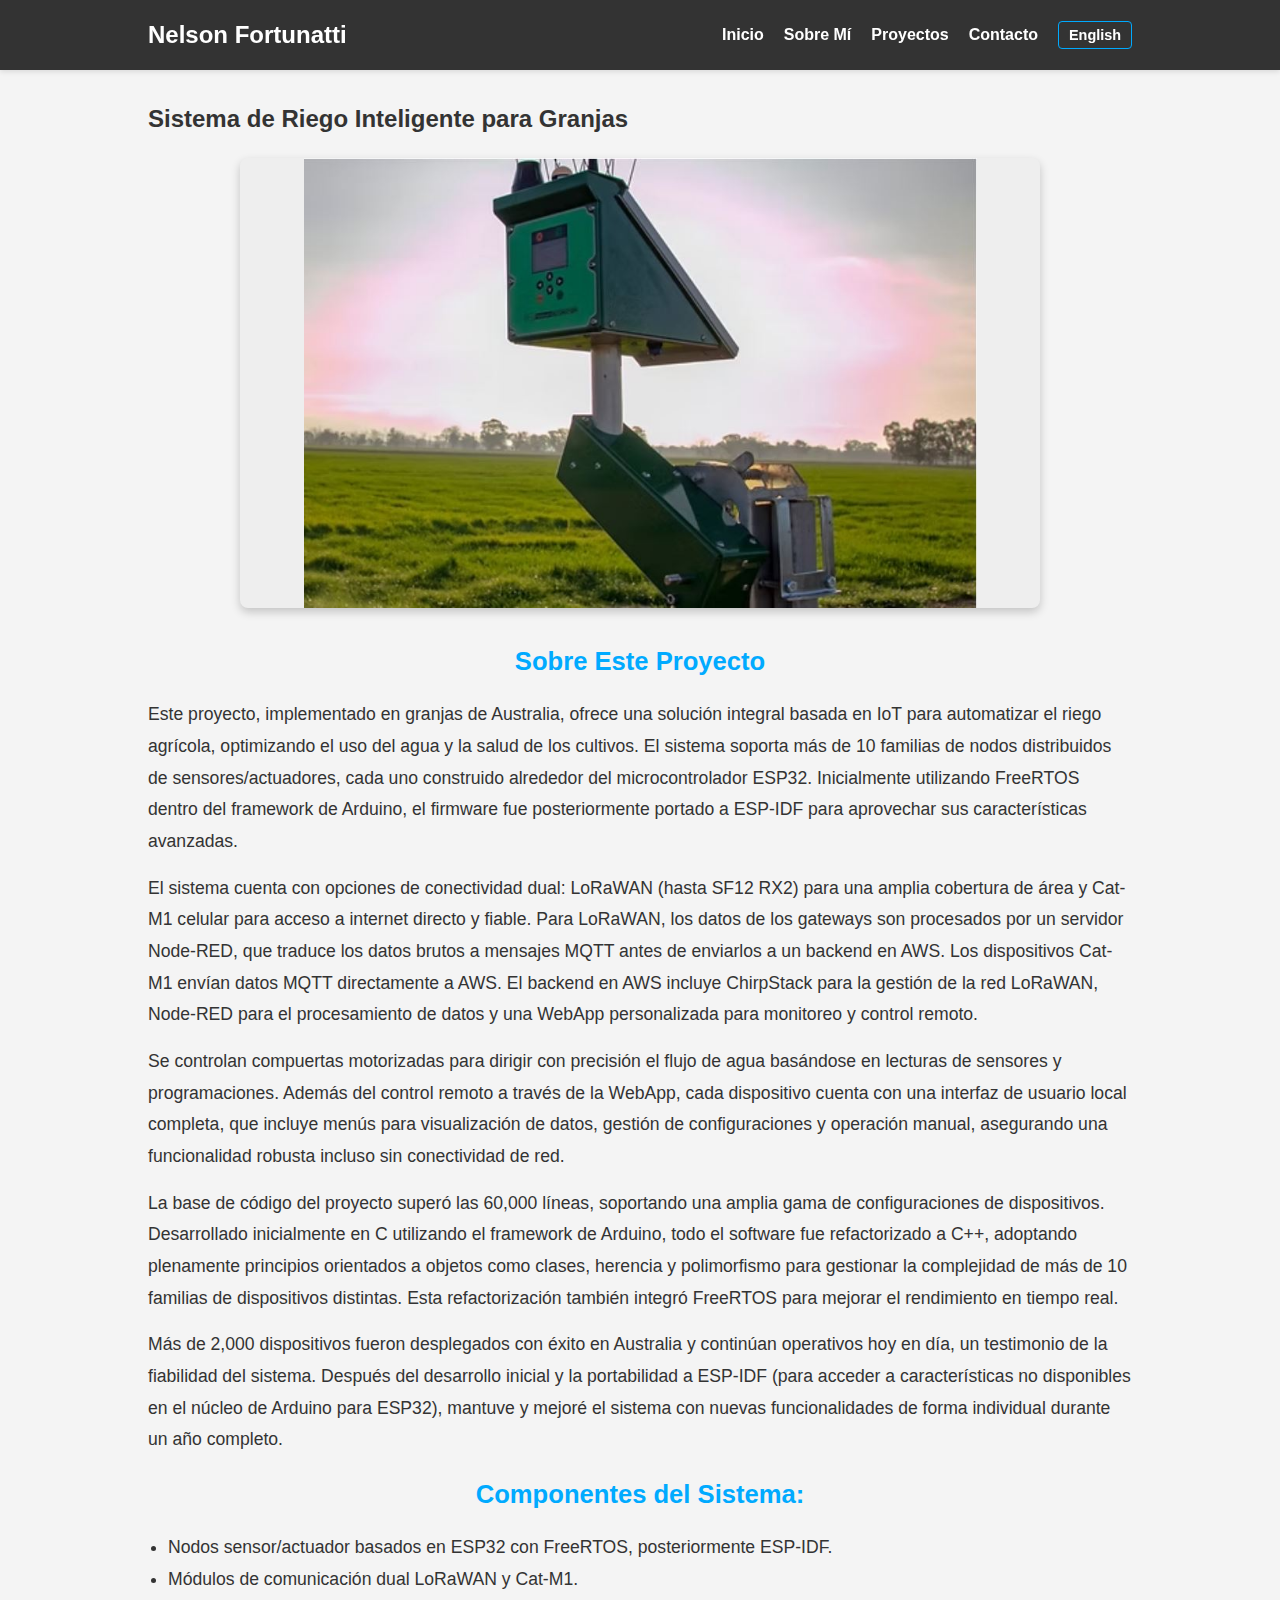
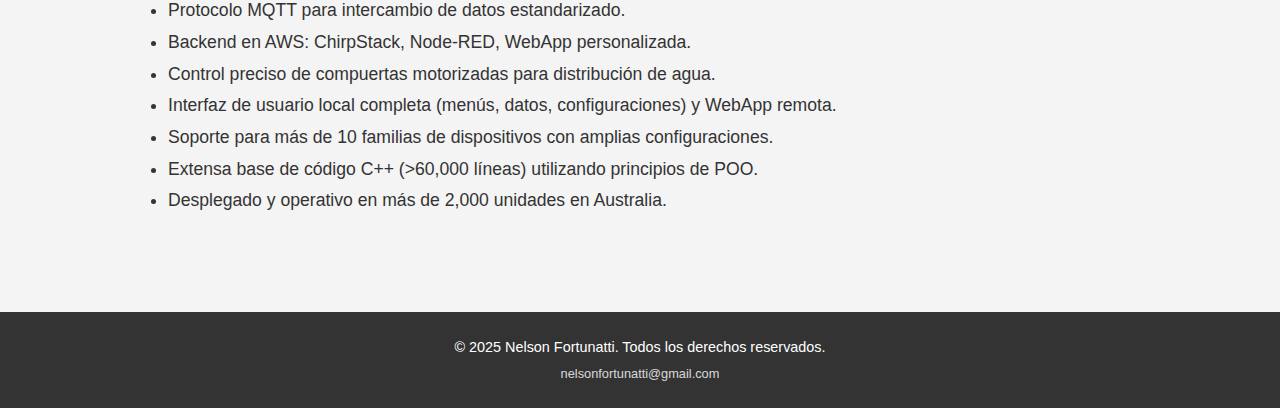
<file: project4.html>
<!DOCTYPE html>
<html lang="es">
<head>
    <meta charset="UTF-8">
    <meta name="viewport" content="width=device-width, initial-scale=1.0">
    <title data-en="Smart Irrigation System - My Portfolio" data-es="Sistema Riego Inteligente - Mi Portafolio">Sistema Riego Inteligente - Mi Portafolio</title>
    <link rel="stylesheet" href="style.css">
</head>
<body>
    <nav>
        <div class="container">
            <h1 class="logo-text" data-en="Nelson Fortunatti" data-es="Nelson Fortunatti">Nelson Fortunatti</h1>
            <button class="nav-toggle" aria-label="toggle navigation" aria-expanded="false">
                <span class="hamburger"></span>
            </button>
            <ul id="primary-navigation">
                <li><a href="index.html#cover" data-en="Home" data-es="Inicio">Inicio</a></li>
                <li><a href="index.html#about" data-en="About Me" data-es="Sobre Mí">Sobre Mí</a></li>
                <li><a href="index.html#projects" data-en="Projects" data-es="Proyectos">Proyectos</a></li>
                <li><a href="index.html#contact" data-en="Contact" data-es="Contacto">Contacto</a></li>
                <li id="lang-switcher"><a href="#">English</a></li>
            </ul>
        </div>
    </nav>

    <main>
        <section class="project-detail-section">
            <div class="container">
                <h2 data-en="Smart Farm Irrigation System" data-es="Sistema de Riego Inteligente para Granjas">Sistema de Riego Inteligente para Granjas</h2>

                <div class="carousel-container">
                    <div class="carousel-slides">
                        <div class="carousel-slide" style="background-image: url('images/project4/img1.jpg');"></div>
                        <div class="carousel-slide" style="background-image: url('images/project4/img2.jpg');"></div>
                        <div class="carousel-slide" style="background-image: url('images/project4/img3.jpg');"></div>
                        <div class="carousel-slide" style="background-image: url('images/project4/img4.jpg');"></div>
                    </div>
                </div>

                <div class="project-detail-description">
                    <h3 data-en="About This Project" data-es="Sobre Este Proyecto">Sobre Este Proyecto</h3>
                    <p data-en="This project, deployed on farms across Australia, delivers a comprehensive IoT-based solution for automating farm irrigation to optimize water usage and crop health. The system supports over 10 families of distributed sensor/actuator nodes, each built around the ESP32 microcontroller. Initially utilizing FreeRTOS within the Arduino framework, the firmware was later ported to ESP-IDF to leverage its advanced features." data-es="Este proyecto, implementado en granjas de Australia, ofrece una solución integral basada en IoT para automatizar el riego agrícola, optimizando el uso del agua y la salud de los cultivos. El sistema soporta más de 10 familias de nodos distribuidos de sensores/actuadores, cada uno construido alrededor del microcontrolador ESP32. Inicialmente utilizando FreeRTOS dentro del framework de Arduino, el firmware fue posteriormente portado a ESP-IDF para aprovechar sus características avanzadas.">This project, deployed on farms across Australia, delivers a comprehensive IoT-based solution for automating farm irrigation to optimize water usage and crop health. The system supports over 10 families of distributed sensor/actuator nodes, each built around the ESP32 microcontroller. Initially utilizing FreeRTOS within the Arduino framework, the firmware was later ported to ESP-IDF to leverage its advanced features.</p>
                    <p data-en="The system features dual connectivity options: LoRaWAN (up to SF12 RX2) for extensive area coverage and Cat-M1 cellular for direct, reliable internet access. For LoRaWAN, data from gateways is processed by a Node-RED server, which translates raw data into MQTT messages before forwarding to an AWS backend. Cat-M1 devices send MQTT data directly to AWS. The AWS backend includes ChirpStack for LoRaWAN network management, Node-RED for data processing, and a custom WebApp for remote monitoring and control." data-es="El sistema cuenta con opciones de conectividad dual: LoRaWAN (hasta SF12 RX2) para una amplia cobertura de área y Cat-M1 celular para acceso a internet directo y fiable. Para LoRaWAN, los datos de los gateways son procesados por un servidor Node-RED, que traduce los datos brutos a mensajes MQTT antes de enviarlos a un backend en AWS. Los dispositivos Cat-M1 envían datos MQTT directamente a AWS. El backend en AWS incluye ChirpStack para la gestión de la red LoRaWAN, Node-RED para el procesamiento de datos y una WebApp personalizada para monitoreo y control remoto.">The system features dual connectivity options: LoRaWAN (up to SF12 RX2) for extensive area coverage and Cat-M1 cellular for direct, reliable internet access. For LoRaWAN, data from gateways is processed by a Node-RED server, which translates raw data into MQTT messages before forwarding to an AWS backend. Cat-M1 devices send MQTT data directly to AWS. The AWS backend includes ChirpStack for LoRaWAN network management, Node-RED for data processing, and a custom WebApp for remote monitoring and control.</p>
                    <p data-en="Motorized gates are controlled to precisely direct water flow based on sensor readings and schedules. Beyond remote control via the WebApp, each device features a comprehensive local user interface, including menus for data display, settings management, and manual operation, ensuring robust functionality even without network connectivity." data-es="Se controlan compuertas motorizadas para dirigir con precisión el flujo de agua basándose en lecturas de sensores y programaciones. Además del control remoto a través de la WebApp, cada dispositivo cuenta con una interfaz de usuario local completa, que incluye menús para visualización de datos, gestión de configuraciones y operación manual, asegurando una funcionalidad robusta incluso sin conectividad de red.">Motorized gates are controlled to precisely direct water flow based on sensor readings and schedules. Beyond remote control via the WebApp, each device features a comprehensive local user interface, including menus for data display, settings management, and manual operation, ensuring robust functionality even without network connectivity.</p>
                    <p data-en="The project's codebase exceeded 60,000 lines, supporting a wide array of device configurations. Initially developed in C using the Arduino framework, the entire software was refactored into C++, fully embracing object-oriented principles like classes, inheritance, and polymorphism to manage the complexity of over 10 distinct device families. This refactoring also integrated FreeRTOS for improved real-time performance." data-es="La base de código del proyecto superó las 60,000 líneas, soportando una amplia gama de configuraciones de dispositivos. Desarrollado inicialmente en C utilizando el framework de Arduino, todo el software fue refactorizado a C++, adoptando plenamente principios orientados a objetos como clases, herencia y polimorfismo para gestionar la complejidad de más de 10 familias de dispositivos distintas. Esta refactorización también integró FreeRTOS para mejorar el rendimiento en tiempo real.">The project's codebase exceeded 60,000 lines, supporting a wide array of device configurations. Initially developed in C using the Arduino framework, the entire software was refactored into C++, fully embracing object-oriented principles like classes, inheritance, and polymorphism to manage the complexity of over 10 distinct device families. This refactoring also integrated FreeRTOS for improved real-time performance.</p>
                    <p data-en="Over 2,000 devices were successfully deployed across Australia and remain operational today, a testament to the system's reliability. After the initial development and porting to ESP-IDF (to access features unavailable in the Arduino core for ESP32), I single-handedly maintained and enhanced the system with new features for a full year." data-es="Más de 2,000 dispositivos fueron desplegados con éxito en Australia y continúan operativos hoy en día, un testimonio de la fiabilidad del sistema. Después del desarrollo inicial y la portabilidad a ESP-IDF (para acceder a características no disponibles en el núcleo de Arduino para ESP32), mantuve y mejoré el sistema con nuevas funcionalidades de forma individual durante un año completo.">Over 2,000 devices were successfully deployed across Australia and remain operational today, a testament to the system's reliability. After the initial development and porting to ESP-IDF (to access features unavailable in the Arduino core for ESP32), I single-handedly maintained and enhanced the system with new features for a full year.</p>
                    
                    <h3 data-en="System Components:" data-es="Componentes del Sistema:">Componentes del Sistema:</h3>
                    <ul>
                        <li data-en="ESP32-based sensor/actuator nodes with FreeRTOS, later ESP-IDF." data-es="Nodos sensor/actuador basados en ESP32 con FreeRTOS, posteriormente ESP-IDF.">ESP32-based sensor/actuator nodes with FreeRTOS, later ESP-IDF.</li>
                        <li data-en="Dual LoRaWAN and Cat-M1 communication modules." data-es="Módulos de comunicación dual LoRaWAN y Cat-M1.">Dual LoRaWAN and Cat-M1 communication modules.</li>
                        <li data-en="MQTT protocol for standardized data interchange." data-es="Protocolo MQTT para intercambio de datos estandarizado.">MQTT protocol for standardized data interchange.</li>
                        <li data-en="AWS backend: ChirpStack, Node-RED, custom WebApp." data-es="Backend en AWS: ChirpStack, Node-RED, WebApp personalizada.">AWS backend: ChirpStack, Node-RED, custom WebApp.</li>
                        <li data-en="Precise motorized gate control for water distribution." data-es="Control preciso de compuertas motorizadas para distribución de agua.">Precise motorized gate control for water distribution.</li>
                        <li data-en="Comprehensive local UI (menus, data, settings) and remote WebApp." data-es="Interfaz de usuario local completa (menús, datos, configuraciones) y WebApp remota.">Comprehensive local UI (menus, data, settings) and remote WebApp.</li>
                        <li data-en="Support for 10+ device families with extensive configurations." data-es="Soporte para más de 10 familias de dispositivos con amplias configuraciones.">Support for 10+ device families with extensive configurations.</li>
                        <li data-en="Large-scale C++ codebase (>60,000 lines) using OOP principles." data-es="Extensa base de código C++ (>60,000 líneas) utilizando principios de POO.">Large-scale C++ codebase (>60,000 lines) using OOP principles.</li>
                        <li data-en="Deployed and operational in over 2,000 units in Australia." data-es="Desplegado y operativo en más de 2,000 unidades en Australia.">Deployed and operational in over 2,000 units in Australia.</li>
                    </ul>
                </div>
            </div>
        </section>
    </main>

    <footer>
        <div class="container">
            <p><span data-en="© 2025 Nelson Fortunatti. All rights reserved." data-es="© 2025 Nelson Fortunatti. Todos los derechos reservados.">© 2025 Nelson Fortunatti. Todos los derechos reservados.</span></p>
            <p><span data-en="nelsonfortunatti@gmail.com" data-es="nelsonfortunatti@gmail.com">nelsonfortunatti@gmail.com</span></p>
        </div>
    </footer>

    <div id="imageModal" class="modal">
        <span class="close-modal">×</span>
        <a class="prev-modal">❮</a>
        <img class="modal-content" id="modalImage">
        <a class="next-modal">❯</a>
        <div id="caption"></div>
    </div>
    <script>
         document.addEventListener('DOMContentLoaded', () => {
            // --- Hamburger Navigation Toggle ---
            const navToggle = document.querySelector('.nav-toggle');
            const primaryNav = document.getElementById('primary-navigation');

            if (navToggle && primaryNav) {
                navToggle.addEventListener('click', () => {
                    primaryNav.classList.toggle('nav-ul-active');
                    navToggle.classList.toggle('is-active');

                    // ARIA attribute for accessibility
                    const isExpanded = primaryNav.classList.contains('nav-ul-active');
                    navToggle.setAttribute('aria-expanded', isExpanded);
                });

                // Optional: Close menu when a navigation link is clicked (useful for single-page anchors)
                const navLinks = primaryNav.querySelectorAll('a');
                navLinks.forEach(link => {
                    link.addEventListener('click', () => {
                        // Check if the menu is open (especially relevant for mobile)
                        if (window.innerWidth <= 768 && primaryNav.classList.contains('nav-ul-active')) {
                            primaryNav.classList.remove('nav-ul-active');
                            navToggle.classList.remove('is-active');
                            navToggle.setAttribute('aria-expanded', 'false');
                        }
                    });
                });
            }

            // --- Language Switcher Script ---
            const htmlTag = document.documentElement;
            const langSwitcherListItem = document.getElementById('lang-switcher'); // Get the LI
            let langSwitcherLink = null;
            if (langSwitcherListItem) {
                langSwitcherLink = langSwitcherListItem.querySelector('a'); // Get the A inside LI
            }
            const elementsToTranslate = document.querySelectorAll('[data-en], [data-es], [data-en-placeholder], [data-es-placeholder]');
            const titleTag = document.querySelector('title');

            function setLanguage(lang) {
                htmlTag.lang = lang;
                localStorage.setItem('lang', lang);

                if (langSwitcherLink) { // Check if link exists
                    if (lang === 'es') {
                        langSwitcherLink.textContent = 'English';
                    } else {
                        langSwitcherLink.textContent = 'Español';
                    }
                }

                if (titleTag) { // Check if titleTag exists
                    const titleEn = titleTag.getAttribute('data-en');
                    const titleEs = titleTag.getAttribute('data-es');
                    if (lang === 'en' && titleEn) {
                        titleTag.textContent = titleEn;
                    } else if (lang === 'es' && titleEs) {
                        titleTag.textContent = titleEs;
                    }
                }


                elementsToTranslate.forEach(element => {
                    const textEn = element.getAttribute('data-en');
                    const textEs = element.getAttribute('data-es');
                    if (lang === 'en' && textEn !== null) {
                        element.textContent = textEn;
                    } else if (lang === 'es' && textEs !== null) {
                        element.textContent = textEs;
                    }

                    const placeholderEn = element.getAttribute('data-en-placeholder');
                    const placeholderEs = element.getAttribute('data-es-placeholder');
                    if (lang === 'en' && placeholderEn !== null) {
                        element.placeholder = placeholderEn;
                    } else if (lang === 'es' && placeholderEs !== null) {
                        element.placeholder = placeholderEs;
                    }
                });
            }

            const savedLang = localStorage.getItem('lang');
            if (savedLang) {
                setLanguage(savedLang);
            } else {
                setLanguage(htmlTag.lang || 'es'); // Default to 'es' if not set, or to HTML lang attr
            }

            if (langSwitcherLink) { // Check if link exists
                langSwitcherLink.addEventListener('click', (event) => {
                    event.preventDefault();
                    const currentLang = htmlTag.lang;
                    const newLang = currentLang === 'es' ? 'en' : 'es';
                    setLanguage(newLang);
                });
            }

            // --- Carousel Script (Only runs if carousel elements are present) ---
            const carouselSlidesContainer = document.querySelector('.carousel-slides');
            if (carouselSlidesContainer) {
                const slides = document.querySelectorAll('.carousel-slide');
                const intervalTime = 3000;
                let slideInterval;
                let currentIndex = 0;

                if (slides.length > 0) {
                    function moveCarouselTo(index) {
                        currentIndex = index;
                        const offset = -currentIndex * 100;
                        carouselSlidesContainer.style.transform = `translateX(${offset}%)`;
                    }

                    function nextSlide() {
                        currentIndex++;
                        if (currentIndex >= slides.length) {
                            currentIndex = 0;
                        }
                        moveCarouselTo(currentIndex);
                    }

                    slideInterval = setInterval(nextSlide, intervalTime);

                    const carouselContainer = carouselSlidesContainer.parentElement;
                    if (carouselContainer) {
                        carouselContainer.addEventListener('mouseenter', () => {
                            clearInterval(slideInterval);
                        });

                        carouselContainer.addEventListener('mouseleave', () => {
                            slideInterval = setInterval(nextSlide, intervalTime);
                        });
                    }
                    moveCarouselTo(0); // Initialize carousel position
                }
            }

            // --- Image Modal Script (Only runs if modal elements are present) ---
            const modal = document.getElementById("imageModal");
            if (modal) {
                modal.style.display = "none"; // Ensure it's hidden initially
                const modalImg = document.getElementById("modalImage");
                const prevModalButton = document.querySelector(".prev-modal");
                const nextModalButton = document.querySelector(".next-modal");
                // const captionText = document.getElementById("caption"); // Uncomment if you implement captions

                let currentModalImageIndex = 0;
                let carouselImageSources = [];

                // Collect image sources from carousel slides if they exist
                const allCarouselSlidesForModal = document.querySelectorAll('.carousel-slide');
                allCarouselSlidesForModal.forEach(slide => {
                    let style = window.getComputedStyle(slide);
                    let bgImage = style.getPropertyValue('background-image');
                    if (bgImage && bgImage !== 'none') {
                        const urlMatch = bgImage.match(/url\(["']?(.*?)["']?\)/);
                        if (urlMatch && urlMatch[1]) {
                            carouselImageSources.push(urlMatch[1]);
                        }
                    }
                });

                function showImageInModal(index) {
                    if (carouselImageSources.length === 0 || !modalImg) return;

                    currentModalImageIndex = index;
                    // Loop around if index goes out of bounds
                    if (currentModalImageIndex < 0) {
                        currentModalImageIndex = carouselImageSources.length - 1;
                    } else if (currentModalImageIndex >= carouselImageSources.length) {
                        currentModalImageIndex = 0;
                    }
                    modalImg.src = carouselImageSources[currentModalImageIndex];
                    // if (captionText) { captionText.innerHTML = allCarouselSlidesForModal[currentModalImageIndex].getAttribute('data-caption') || ''; }
                }

                allCarouselSlidesForModal.forEach((slide, index) => {
                    slide.onclick = function(){
                        if (modalImg && carouselImageSources.length > 0) {
                            modal.style.display = "flex"; // Use flex for centering
                            showImageInModal(index);
                        }
                    }
                });

                if (prevModalButton) {
                    prevModalButton.onclick = function() { showImageInModal(currentModalImageIndex - 1); }
                }
                if (nextModalButton) {
                    nextModalButton.onclick = function() { showImageInModal(currentModalImageIndex + 1); }
                }

                const closeModalButton = document.querySelector(".close-modal");
                if (closeModalButton) {
                    closeModalButton.onclick = function() { modal.style.display = "none"; }
                }

                window.onclick = function(event) {
                    if (event.target == modal) { modal.style.display = "none"; }
                }

                document.addEventListener('keydown', function(event) {
                    if (modal.style.display === "flex") { // Check if modal is active
                        if (event.key === "ArrowLeft" && prevModalButton) prevModalButton.click();
                        else if (event.key === "ArrowRight" && nextModalButton) nextModalButton.click();
                        else if (event.key === "Escape" && closeModalButton) closeModalButton.click();
                    }
                });
            }
        });
     </script>

</body>
</html>
</file>
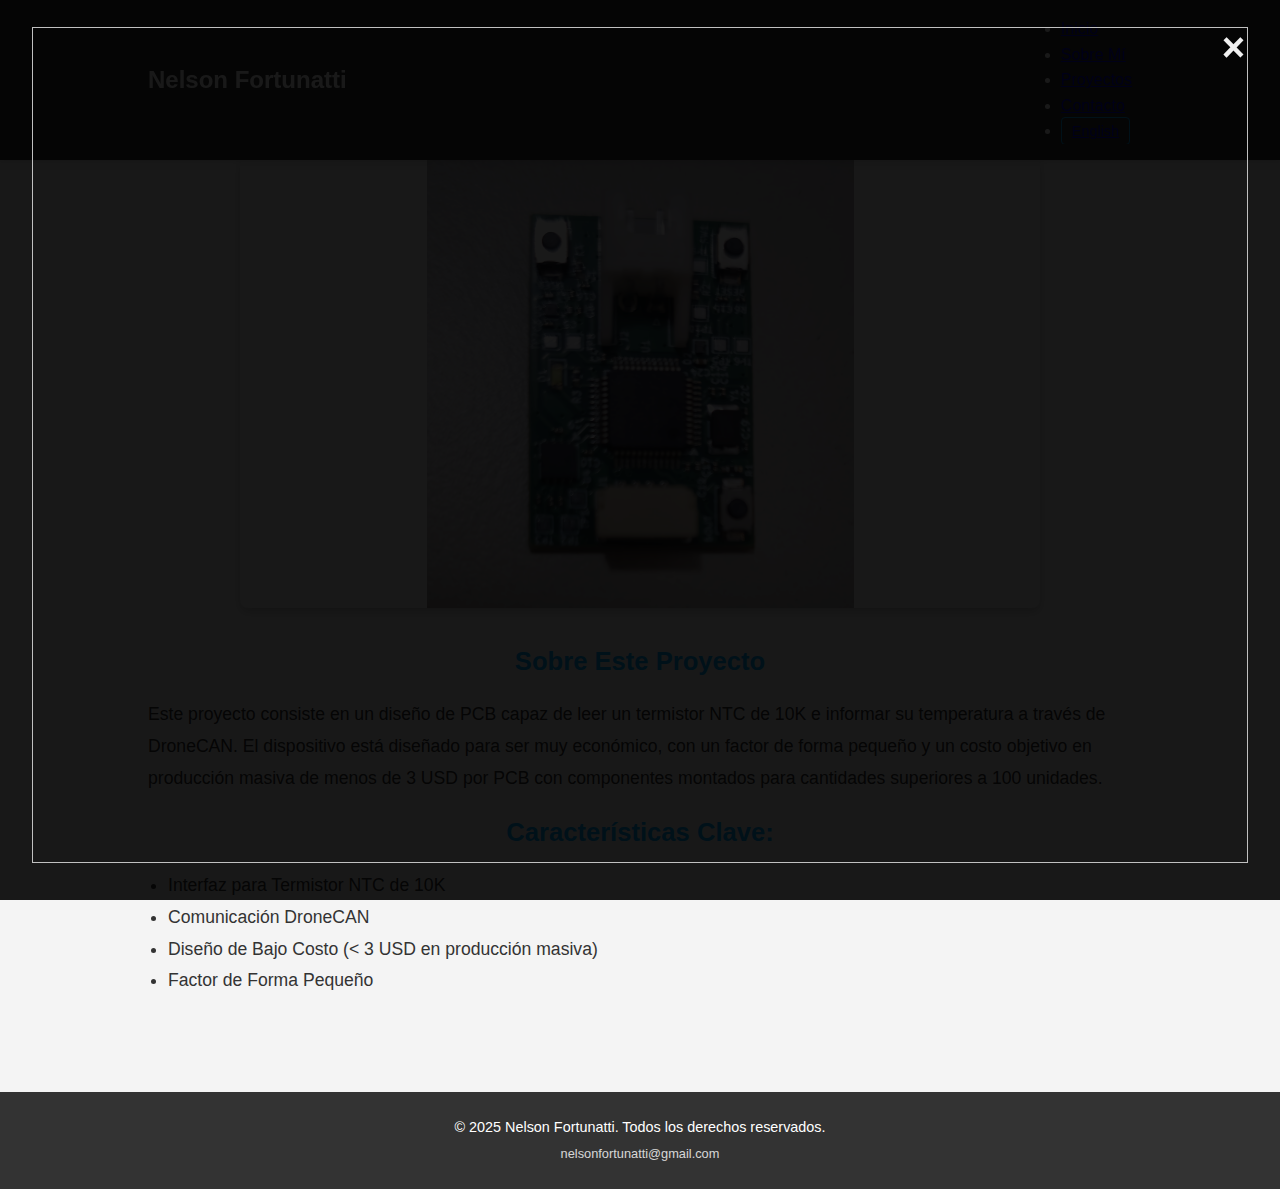
<file: project5.html>
<!DOCTYPE html>
<html lang="es">
<head>
    <meta charset="UTF-8">
    <meta name="viewport" content="width=device-width, initial-scale=1.0">
    <title data-en="Temperature Reporter - My Portfolio" data-es="Reporte de Temperatura - Mi Portafolio">Reporte de Temperatura - Mi Portafolio</title>
    <link rel="stylesheet" href="style.css">
</head>
<body>
    <nav>
        <div class="container">
            <h1 class="logo-text" data-en="Nelson Fortunatti" data-es="Nelson Fortunatti">Nelson Fortunatti</h1>
            <ul>
                <li><a href="index.html#cover" data-en="Home" data-es="Inicio">Inicio</a></li>
                <li><a href="index.html#about" data-en="About Me" data-es="Sobre Mí">Sobre Mí</a></li>
                <li><a href="index.html#projects" data-en="Projects" data-es="Proyectos">Proyectos</a></li>
                <li><a href="index.html#contact" data-en="Contact" data-es="Contacto">Contacto</a></li>
                <li id="lang-switcher"><a href="#">English</a></li>
            </ul>
        </div>
    </nav>

    <main>
        <section class="project-detail-section">
            <div class="container">
                <h2 data-en="Temperature Reporter" data-es="Reporte de Temperatura">Reporte de Temperatura</h2>

                <div class="carousel-container">
                    <div class="carousel-slides">
                        <div class="carousel-slide" style="background-image: url('images/project5/img1.jpg');"></div>
                        <div class="carousel-slide" style="background-image: url('images/project5/img2.jpg');"></div>
                        <div class="carousel-slide" style="background-image: url('images/project5/img3.jpg');"></div>
                        <div class="carousel-slide" style="background-image: url('images/project5/img4.jpg');"></div>
                        <div class="carousel-slide" style="background-image: url('images/project5/img5.jpg');"></div>
                        <div class="carousel-slide" style="background-image: url('images/project5/img6.jpg');"></div>
                        </div>
                </div>

                <div class="project-detail-description">
                    <h3 data-en="About This Project" data-es="Sobre Este Proyecto">Sobre Este Proyecto</h3>
                    <p data-en="This project consists of a PCB design capable of reading a 10K NTC Thermistor and reporting its temperature over DroneCAN. The device is designed to be very cheap, with a small form factor and a target mass production cost of less than 3 USD per PCB with components mounted for quantities over 100 pieces." data-es="Este proyecto consiste en un diseño de PCB capaz de leer un termistor NTC de 10K e informar su temperatura a través de DroneCAN. El dispositivo está diseñado para ser muy económico, con un factor de forma pequeño y un costo objetivo en producción masiva de menos de 3 USD por PCB con componentes montados para cantidades superiores a 100 unidades.">This project consists of a PCB design capable of reading a 10K NTC Thermistor and reporting its temperature over DroneCAN. The device is designed to be very cheap, with a small form factor and a target mass production cost of less than 3 USD per PCB with components mounted for quantities over 100 pieces.</p>
                    <h3 data-en="Key Features:" data-es="Características Clave:">Características Clave:</h3>
                    <ul>
                        <li data-en="10K NTC Thermistor Interface" data-es="Interfaz para Termistor NTC de 10K">Interfaz para Termistor NTC de 10K</li>
                        <li data-en="DroneCAN Communication" data-es="Comunicación DroneCAN">Comunicación DroneCAN</li>
                        <li data-en="Low Cost Design (< 3 USD in mass production)" data-es="Diseño de Bajo Costo (< 3 USD en producción masiva)">Diseño de Bajo Costo (< 3 USD en producción masiva)</li>
                        <li data-en="Small Form Factor" data-es="Factor de Forma Pequeño">Factor de Forma Pequeño</li>
                    </ul>
                </div>
            </div>
        </section>
    </main>

    <footer>
        <div class="container">
            <p><span data-en="&copy; 2025 Nelson Fortunatti. All rights reserved." data-es="&copy; 2025 Nelson Fortunatti. Todos los derechos reservados.">&copy; 2025 Nelson Fortunatti. Todos los derechos reservados.</span></p>
            <p><span data-en="nelsonfortunatti@gmail.com" data-es="nelsonfortunatti@gmail.com">nelsonfortunatti@gmail.com</span></p>
        </div>
    </footer>

    <div id="imageModal" class="modal">
        <span class="close-modal">&times;</span>
        <img class="modal-content" id="modalImage">
        <div id="caption"></div>
    </div>

    <script>
         document.addEventListener('DOMContentLoaded', () => {
             // --- Language Switcher Script ---
             const htmlTag = document.documentElement;
             const langSwitcherLink = document.getElementById('lang-switcher').querySelector('a');
             const elementsToTranslate = document.querySelectorAll('[data-en], [data-es], [data-en-placeholder], [data-es-placeholder]');
             const titleTag = document.querySelector('title');

             function setLanguage(lang) {
                 htmlTag.lang = lang;
                 localStorage.setItem('lang', lang);

                 if (lang === 'es') {
                     langSwitcherLink.textContent = 'English';
                 } else {
                     langSwitcherLink.textContent = 'Español';
                 }

                 const titleEn = titleTag.getAttribute('data-en');
                 const titleEs = titleTag.getAttribute('data-es');
                 if (lang === 'en' && titleEn) {
                     titleTag.textContent = titleEn;
                 } else if (lang === 'es' && titleEs) {
                     titleTag.textContent = titleEs;
                 }


                 elementsToTranslate.forEach(element => {
                     const textEn = element.getAttribute('data-en');
                     const textEs = element.getAttribute('data-es');
                     if (lang === 'en' && textEn !== null) {
                         element.textContent = textEn;
                     } else if (lang === 'es' && textEs !== null) {
                         element.textContent = textEs;
                     }

                     const placeholderEn = element.getAttribute('data-en-placeholder');
                     const placeholderEs = element.getAttribute('data-es-placeholder');
                     if (lang === 'en' && placeholderEn !== null) {
                          element.placeholder = placeholderEn;
                     } else if (lang === 'es' && placeholderEs !== null) {
                          element.placeholder = placeholderEs;
                     }
                 });
             }

             const savedLang = localStorage.getItem('lang');
             if (savedLang) {
                 setLanguage(savedLang);
             } else {
                  setLanguage(htmlTag.lang || 'es'); // Default to 'es' if not set
             }

             langSwitcherLink.addEventListener('click', (event) => {
                 event.preventDefault();
                 const currentLang = htmlTag.lang;
                 const newLang = currentLang === 'es' ? 'en' : 'es';
                 setLanguage(newLang);
             });

             // --- Carousel Script ---
             const carouselSlidesContainer = document.querySelector('.carousel-slides');
             const slides = document.querySelectorAll('.carousel-slide'); // Re-select
             const intervalTime = 2000;
             let slideInterval;
             let currentIndex = 0;

             if (carouselSlidesContainer && slides.length > 0) {
                 function moveCarouselTo(index) {
                      currentIndex = index;
                      const offset = -currentIndex * 100;
                      carouselSlidesContainer.style.transform = `translateX(${offset}%)`;
                 }

                 function nextSlide() {
                     currentIndex++;
                     if (currentIndex >= slides.length) {
                          currentIndex = 0;
                     }
                     moveCarouselTo(currentIndex);
                 }

                 slideInterval = setInterval(nextSlide, intervalTime);

                 carouselSlidesContainer.parentElement.addEventListener('mouseenter', () => {
                      clearInterval(slideInterval);
                 });

                 carouselSlidesContainer.parentElement.addEventListener('mouseleave', () => {
                      slideInterval = setInterval(nextSlide, intervalTime);
                 });
                 moveCarouselTo(0);
             } else if (slides.length > 0) {
                 console.warn("Carousel slides found, but container .carousel-slides is missing.");
             } else {
                 console.warn("No slides found for the carousel.");
             }

            // --- Image Modal Script ---
            const modal = document.getElementById("imageModal");
            const modalImg = document.getElementById("modalImage");

            document.querySelectorAll('.carousel-slide').forEach(slide => {
                slide.onclick = function(){
                    if (modal && modalImg) {
                        modal.style.display = "block";
                        let style = window.getComputedStyle(this);
                        let bgImage = style.getPropertyValue('background-image');
                        modalImg.src = bgImage.replace(/^url\(["']?/, '').replace(/["']?\)$/, '');
                    }
                }
            });

            const closeModalButton = document.querySelector(".close-modal");
            if (closeModalButton && modal) {
                closeModalButton.onclick = function() {
                    modal.style.display = "none";
                }
            }

            window.onclick = function(event) {
                if (event.target == modal && modal) {
                    modal.style.display = "none";
                }
            }
         });
     </script>

</body>
</html>
</file>
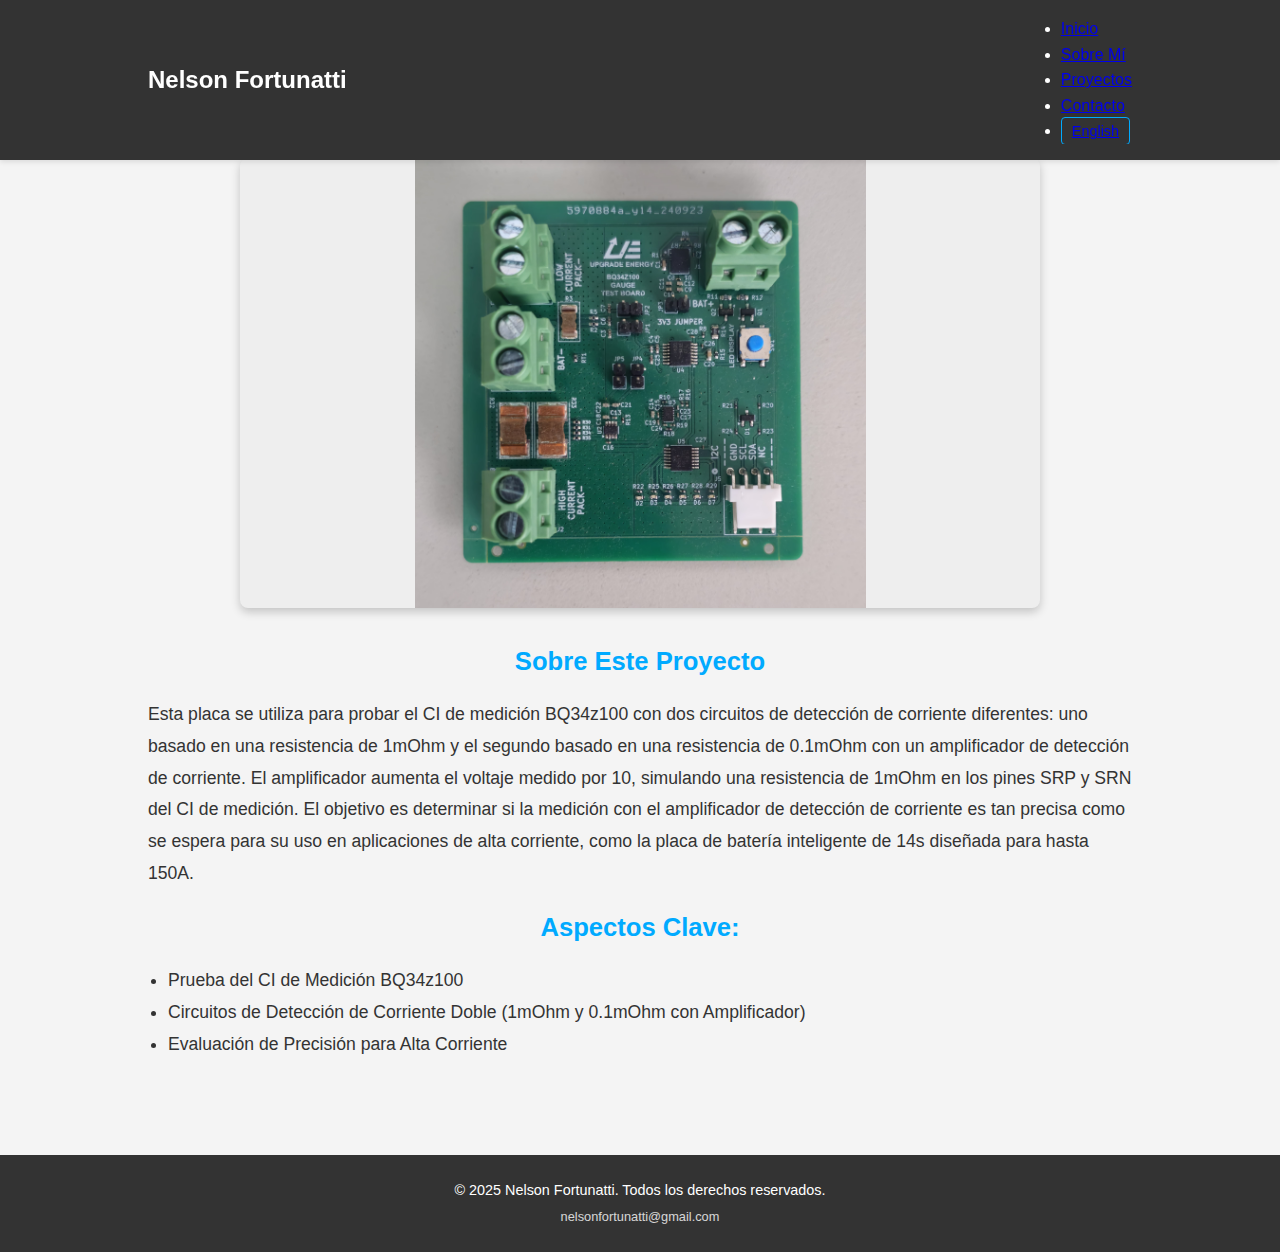
<file: project6.html>
<!DOCTYPE html>
<html lang="es">
<head>
    <meta charset="UTF-8">
    <meta name="viewport" content="width=device-width, initial-scale=1.0">
    <title data-en="Gauge Test PCB - My Portfolio" data-es="PCB Prueba Medidor - Mi Portafolio">PCB Prueba Medidor - Mi Portafolio</title>
    <link rel="stylesheet" href="style.css">
</head>
<body>
    <nav>
        <div class="container">
            <h1 class="logo-text" data-en="Nelson Fortunatti" data-es="Nelson Fortunatti">Nelson Fortunatti</h1>
            <ul>
                <li><a href="index.html#cover" data-en="Home" data-es="Inicio">Inicio</a></li>
                <li><a href="index.html#about" data-en="About Me" data-es="Sobre Mí">Sobre Mí</a></li>
                <li><a href="index.html#projects" data-en="Projects" data-es="Proyectos">Proyectos</a></li>
                <li><a href="index.html#contact" data-en="Contact" data-es="Contacto">Contacto</a></li>
                <li id="lang-switcher"><a href="#">English</a></li>
            </ul>
        </div>
    </nav>

    <main>
        <section class="project-detail-section">
            <div class="container">
                <h2 data-en="Gauge Test PCB" data-es="PCB Prueba Medidor">PCB Prueba Medidor</h2>

                <div class="carousel-container">
                    <div class="carousel-slides">
                        <div class="carousel-slide" style="background-image: url('images/project6/img1.jpg');"></div>
                        <div class="carousel-slide" style="background-image: url('images/project6/img2.jpg');"></div>
                        <div class="carousel-slide" style="background-image: url('images/project6/img3.jpg');"></div>
                        <div class="carousel-slide" style="background-image: url('images/project6/img4.jpg');"></div>
                        </div>
                </div>

                <div class="project-detail-description">
                    <h3 data-en="About This Project" data-es="Sobre Este Proyecto">Sobre Este Proyecto</h3>
                    <p data-en="This board is used to test the BQ34z100 Gauge IC with two different current sense circuits: one based on a 1mOhm resistor and the second based on a 0.1mOhm resistor with a current sense amplifier. The amplifier increases the measured voltage by 10, simulating a 1mOhm resistor on the SRP and SRN pins of the Gauge IC. The objective is to determine if the measurement with the current sense amplifier is as accurate as expected for use in high-current applications, like the 14s smart battery board designed for up to 150A." data-es="Esta placa se utiliza para probar el CI de medición BQ34z100 con dos circuitos de detección de corriente diferentes: uno basado en una resistencia de 1mOhm y el segundo basado en una resistencia de 0.1mOhm con un amplificador de detección de corriente. El amplificador aumenta el voltaje medido por 10, simulando una resistencia de 1mOhm en los pines SRP y SRN del CI de medición. El objetivo es determinar si la medición con el amplificador de detección de corriente es tan precisa como se espera para su uso en aplicaciones de alta corriente, como la placa de batería inteligente de 14s diseñada para hasta 150A.">This board is used to test the BQ34z100 Gauge IC with two different current sense circuits: one based on a 1mOhm resistor and the second based on a 0.1mOhm resistor with a current sense amplifier. The amplifier increases the measured voltage by 10, simulating a 1mOhm resistor on the SRP and SRN pins of the Gauge IC. The objective is to determine if the measurement with the current sense amplifier is as accurate as expected for use in high-current applications, like the 14s smart battery board designed for up to 150A.</p>
                    <h3 data-en="Key Aspects:" data-es="Aspectos Clave:">Aspectos Clave:</h3>
                    <ul>
                        <li data-en="BQ34z100 Gauge IC Testing" data-es="Prueba del CI de Medición BQ34z100">Prueba del CI de Medición BQ34z100</li>
                        <li data-en="Dual Current Sense Circuits (1mOhm and 0.1mOhm with Amplifier)" data-es="Circuitos de Detección de Corriente Doble (1mOhm y 0.1mOhm con Amplificador)">Circuitos de Detección de Corriente Doble (1mOhm y 0.1mOhm con Amplificador)</li>
                        <li data-en="Accuracy Evaluation for High Current" data-es="Evaluación de Precisión para Alta Corriente">Evaluación de Precisión para Alta Corriente</li>
                    </ul>
                </div>
            </div>
        </section>
    </main>

    <footer>
        <div class="container">
            <p><span data-en="&copy; 2025 Nelson Fortunatti. All rights reserved." data-es="&copy; 2025 Nelson Fortunatti. Todos los derechos reservados.">&copy; 2025 Nelson Fortunatti. Todos los derechos reservados.</span></p>
            <p><span data-en="nelsonfortunatti@gmail.com" data-es="nelsonfortunatti@gmail.com">nelsonfortunatti@gmail.com</span></p>
        </div>
    </footer>

    <div id="imageModal" class="modal">
        <span class="close-modal">&times;</span>
        <a class="prev-modal">&#10094;</a>
        <img class="modal-content" id="modalImage">
        <a class="next-modal">&#10095;</a>
        <div id="caption"></div>
    </div>

    <script>
         document.addEventListener('DOMContentLoaded', () => {
             // --- Language Switcher Script ---
             const htmlTag = document.documentElement;
             const langSwitcherLink = document.getElementById('lang-switcher').querySelector('a');
             const elementsToTranslate = document.querySelectorAll('[data-en], [data-es], [data-en-placeholder], [data-es-placeholder]');
             const titleTag = document.querySelector('title');

             function setLanguage(lang) {
                 htmlTag.lang = lang;
                 localStorage.setItem('lang', lang);

                 if (lang === 'es') {
                     langSwitcherLink.textContent = 'English';
                 } else {
                     langSwitcherLink.textContent = 'Español';
                 }

                 const titleEn = titleTag.getAttribute('data-en');
                 const titleEs = titleTag.getAttribute('data-es');
                 if (lang === 'en' && titleEn) {
                     titleTag.textContent = titleEn;
                 } else if (lang === 'es' && titleEs) {
                     titleTag.textContent = titleEs;
                 }

                 elementsToTranslate.forEach(element => {
                     const textEn = element.getAttribute('data-en');
                     const textEs = element.getAttribute('data-es');
                     if (lang === 'en' && textEn !== null) {
                         element.textContent = textEn;
                     } else if (lang === 'es' && textEs !== null) {
                         element.textContent = textEs;
                     }

                     const placeholderEn = element.getAttribute('data-en-placeholder');
                     const placeholderEs = element.getAttribute('data-es-placeholder');
                     if (lang === 'en' && placeholderEn !== null) {
                          element.placeholder = placeholderEn;
                     } else if (lang === 'es' && placeholderEs !== null) {
                          element.placeholder = placeholderEs;
                     }
                 });
             }

             const savedLang = localStorage.getItem('lang');
             if (savedLang) {
                 setLanguage(savedLang);
             } else {
                  setLanguage(htmlTag.lang || 'es'); // Default to 'es' if not set
             }

             langSwitcherLink.addEventListener('click', (event) => {
                 event.preventDefault();
                 const currentLang = htmlTag.lang;
                 const newLang = currentLang === 'es' ? 'en' : 'es';
                 setLanguage(newLang);
             });

             // --- Carousel Script ---
             const carouselSlidesContainer = document.querySelector('.carousel-slides');
             const slides = document.querySelectorAll('.carousel-slide'); // Re-select for this script's scope
             const intervalTime = 2000; // 2 seconds
             let slideInterval;
             let currentIndex = 0;

             if (carouselSlidesContainer && slides.length > 0) { // Check if elements exist
                 function moveCarouselTo(index) {
                      currentIndex = index;
                      const offset = -currentIndex * 100;
                      carouselSlidesContainer.style.transform = `translateX(${offset}%)`;
                 }

                 function nextSlide() {
                     currentIndex++;
                     if (currentIndex >= slides.length) {
                          currentIndex = 0;
                     }
                     moveCarouselTo(currentIndex);
                 }

                 slideInterval = setInterval(nextSlide, intervalTime);

                 carouselSlidesContainer.parentElement.addEventListener('mouseenter', () => {
                      clearInterval(slideInterval);
                 });

                 carouselSlidesContainer.parentElement.addEventListener('mouseleave', () => {
                      slideInterval = setInterval(nextSlide, intervalTime);
                 });

                  moveCarouselTo(0); // Initialize carousel position
             } else if (slides.length > 0) { // Only slides exist, not container (should not happen with current HTML)
                 console.warn("Carousel slides found, but container .carousel-slides is missing.");
             } else {
                 console.warn("No slides found for the carousel.");
             }

             // --- Image Modal Script ---
            const modal = document.getElementById("imageModal");
            if (modal) {
                modal.style.display = "none";
            }
            const modalImg = document.getElementById("modalImage");
            // Uncommented and selected the new modal buttons
            const prevModalButton = document.querySelector(".prev-modal");
            const nextModalButton = document.querySelector(".next-modal");
            // const captionText = document.getElementById("caption"); // Uncomment if using captions

            let currentModalImageIndex = 0;
            let carouselImageSources = [];

            // Collect all carousel image sources on page load
            // This assumes all .carousel-slide elements are for the main carousel on the page
            const allCarouselSlides = document.querySelectorAll('.carousel-slide');
            allCarouselSlides.forEach(slide => {
                let style = window.getComputedStyle(slide);
                let bgImage = style.getPropertyValue('background-image');
                if (bgImage && bgImage !== 'none') {
                    // Extract URL from background-image style
                    const urlMatch = bgImage.match(/url\(["']?(.*?)["']?\)/);
                    if (urlMatch && urlMatch[1]) {
                        carouselImageSources.push(urlMatch[1]);
                    }
                }
            });

            function showImageInModal(index) {
                if (carouselImageSources.length === 0 || !modalImg) return;
                currentModalImageIndex = index;
                modalImg.src = carouselImageSources[currentModalImageIndex];
                // Example for caption:
                // const currentSlideElement = allCarouselSlides[currentModalImageIndex];
                // if (captionText && currentSlideElement) {
                //     captionText.innerHTML = currentSlideElement.getAttribute('data-caption') || '';
                // }
            }

            allCarouselSlides.forEach((slide, index) => {
                slide.onclick = function(){
                    if (modal && modalImg && carouselImageSources.length > 0) {
                        modal.style.display = "block";
                        showImageInModal(index);
                    }
                }
            });

            // Added click handlers for the new modal buttons
            if (prevModalButton) {
                prevModalButton.onclick = function() {
                    currentModalImageIndex--;
                    if (currentModalImageIndex < 0) {
                        currentModalImageIndex = carouselImageSources.length - 1;
                    }
                    showImageInModal(currentModalImageIndex);
                }
            }

            if (nextModalButton) {
                nextModalButton.onclick = function() {
                    currentModalImageIndex++;
                    if (currentModalImageIndex >= carouselImageSources.length) {
                        currentModalImageIndex = 0;
                    }
                    showImageInModal(currentModalImageIndex);
                }
            }

            const closeModalButton = document.querySelector(".close-modal");
            if (closeModalButton && modal) {
                closeModalButton.onclick = function() {
                    modal.style.display = "none";
                }
            }

            window.onclick = function(event) {
                if (event.target == modal && modal) {
                    modal.style.display = "none";
                }
            }

            // Optional: Add keyboard navigation for arrows when modal is open
            document.addEventListener('keydown', function(event) {
                if (modal && modal.style.display === "block") {
                    if (event.key === "ArrowLeft") {
                        if (prevModalButton) prevModalButton.click();
                    } else if (event.key === "ArrowRight") {
                        if (nextModalButton) nextModalButton.click();
                    } else if (event.key === "Escape") {
                        if (closeModalButton) closeModalButton.click();
                    }
                }
            });
        });
     </script>

</body>
</html>
</file>
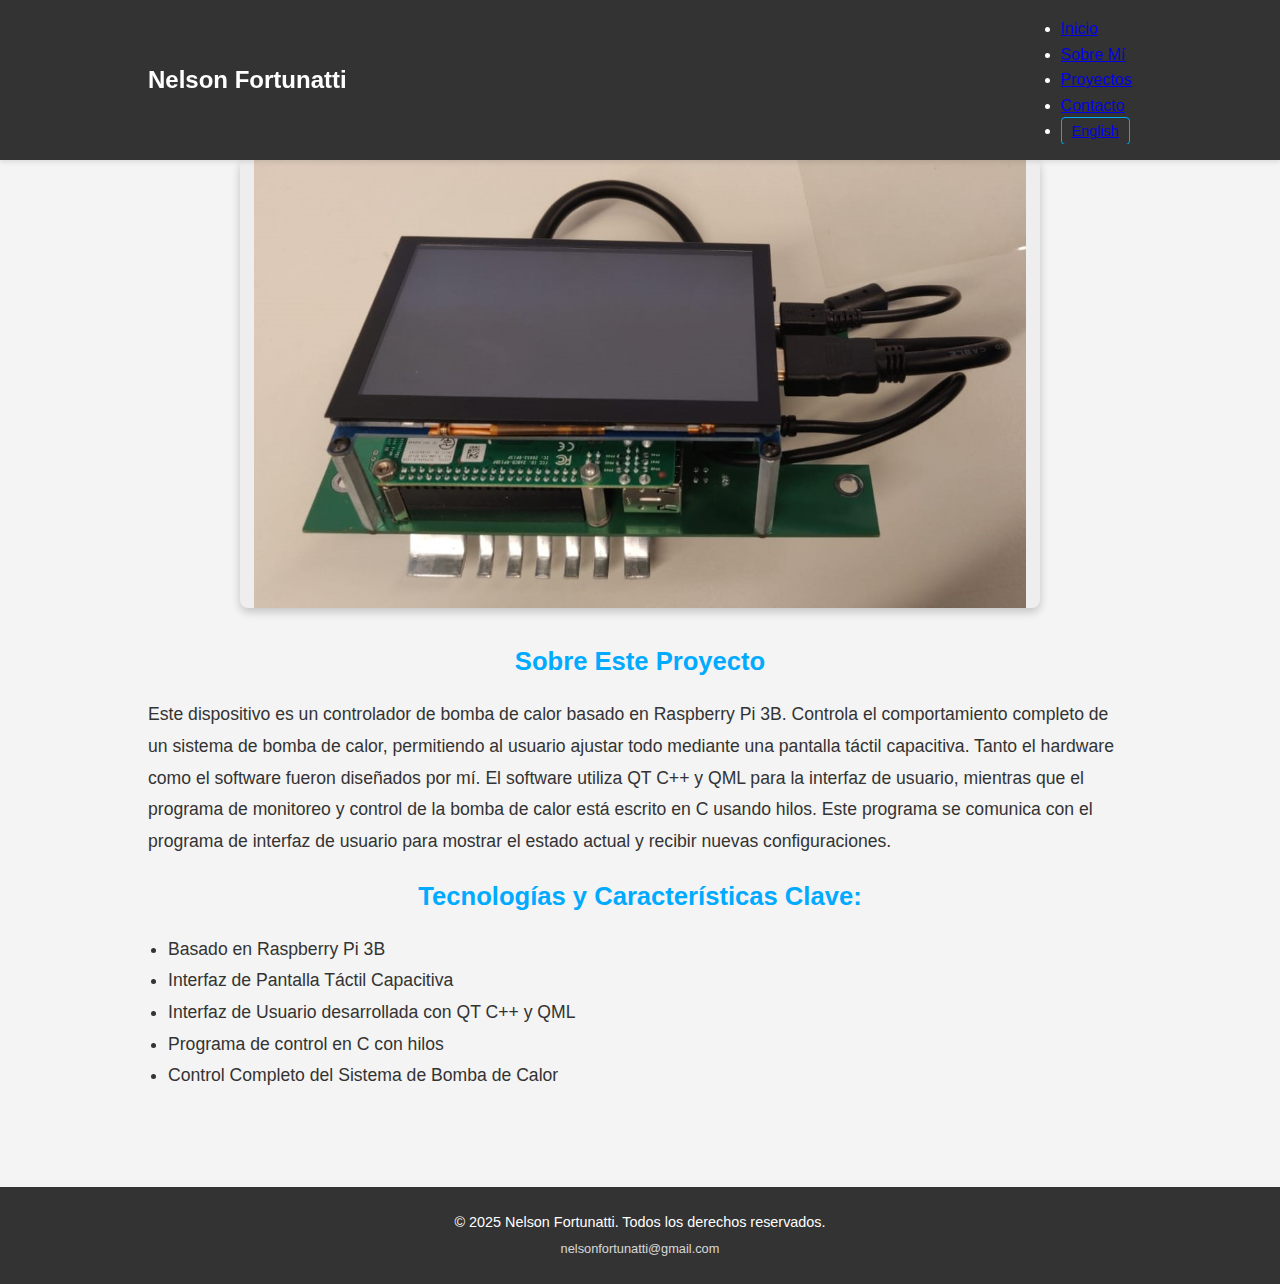
<file: project7.html>
<!DOCTYPE html>
<html lang="es">
<head>
    <meta charset="UTF-8">
    <meta name="viewport" content="width=device-width, initial-scale=1.0">
    <title data-en="Heat Pump Controller - My Portfolio" data-es="Controlador Bomba de Calor - Mi Portafolio">Controlador Bomba de Calor - Mi Portafolio</title>
    <link rel="stylesheet" href="style.css">
</head>
<body>
    <nav>
        <div class="container">
            <h1 class="logo-text" data-en="Nelson Fortunatti" data-es="Nelson Fortunatti">Nelson Fortunatti</h1>
            <ul>
                <li><a href="index.html#cover" data-en="Home" data-es="Inicio">Inicio</a></li>
                <li><a href="index.html#about" data-en="About Me" data-es="Sobre Mí">Sobre Mí</a></li>
                <li><a href="index.html#projects" data-en="Projects" data-es="Proyectos">Proyectos</a></li>
                <li><a href="index.html#contact" data-en="Contact" data-es="Contacto">Contacto</a></li>
                <li id="lang-switcher"><a href="#">English</a></li>
            </ul>
        </div>
    </nav>

    <main>
        <section class="project-detail-section">
            <div class="container">
                <h2 data-en="Heat Pump Controller" data-es="Controlador Bomba de Calor">Controlador Bomba de Calor</h2>

                <div class="carousel-container">
                    <div class="carousel-slides">
                        <div class="carousel-slide" style="background-image: url('images/project7/hp1.jpg');"></div>
                        <div class="carousel-slide" style="background-image: url('images/project7/hp2.jpg');"></div>
                        <div class="carousel-slide" style="background-image: url('images/project7/hp3.jpg');"></div>
                        <div class="carousel-slide" style="background-image: url('images/project7/hp4.jpg');"></div>
                        <div class="carousel-slide" style="background-image: url('images/project7/hp5.jpg');"></div>
                        <div class="carousel-slide" style="background-image: url('images/project7/hp6.jpg');"></div>
                        
                    </div>
                </div>

                <div class="project-detail-description">
                    <h3 data-en="About This Project" data-es="Sobre Este Proyecto">Sobre Este Proyecto</h3>
                    <p data-en="This device is a heat pump controller based on Raspberry Pi 3B. It controls the complete behavior of a heat pump system, allowing the user to adjust everything using a capacitive touch screen. Both the hardware and software were designed by me. The software utilizes QT C++ and QML for the user interface, while the program for monitoring and controlling the heat pump is written in C using threads. This program communicates with the UI program to display the current state and receive new configurations." data-es="Este dispositivo es un controlador de bomba de calor basado en Raspberry Pi 3B. Controla el comportamiento completo de un sistema de bomba de calor, permitiendo al usuario ajustar todo mediante una pantalla táctil capacitiva. Tanto el hardware como el software fueron diseñados por mí. El software utiliza QT C++ y QML para la interfaz de usuario, mientras que el programa de monitoreo y control de la bomba de calor está escrito en C usando hilos. Este programa se comunica con el programa de interfaz de usuario para mostrar el estado actual y recibir nuevas configuraciones.">This device is a heat pump controller based on Raspberry Pi 3B. It controls the complete behavior of a heat pump system, allowing the user to adjust everything using a capacitive touch screen. Both the hardware and software were designed by me. The software utilizes QT C++ and QML for the user interface, while the program for monitoring and controlling the heat pump is written in C using threads. This program communicates with the UI program to display the current state and receive new configurations.</p>
                    <h3 data-en="Key Technologies and Features:" data-es="Tecnologías y Características Clave:">Tecnologías y Características Clave:</h3>
                    <ul>
                        <li data-en="Raspberry Pi 3B Based" data-es="Basado en Raspberry Pi 3B">Basado en Raspberry Pi 3B</li>
                        <li data-en="Capacitive Touch Screen Interface" data-es="Interfaz de Pantalla Táctil Capacitiva">Interfaz de Pantalla Táctil Capacitiva</li>
                        <li data-en="UI developed with QT C++ and QML" data-es="Interfaz de Usuario desarrollada con QT C++ y QML">Interfaz de Usuario desarrollada con QT C++ y QML</li>
                        <li data-en="Control program in C with threads" data-es="Programa de control en C con hilos">Programa de control en C con hilos</li>
                        <li data-en="Full Heat Pump System Control" data-es="Control Completo del Sistema de Bomba de Calor">Control Completo del Sistema de Bomba de Calor</li>
                    </ul>
                </div>
            </div>
        </section>
    </main>

    <footer>
        <div class="container">
            <p><span data-en="&copy; 2025 Nelson Fortunatti. All rights reserved." data-es="&copy; 2025 Nelson Fortunatti. Todos los derechos reservados.">&copy; 2025 Nelson Fortunatti. Todos los derechos reservados.</span></p>
            <p><span data-en="nelsonfortunatti@gmail.com" data-es="nelsonfortunatti@gmail.com">nelsonfortunatti@gmail.com</span></p>
        </div>
    </footer>

    <div id="imageModal" class="modal">
        <span class="close-modal">&times;</span>
        <a class="prev-modal">&#10094;</a>
        <img class="modal-content" id="modalImage">
        <a class="next-modal">&#10095;</a>
        <div id="caption"></div>
    </div>

    <script>
         document.addEventListener('DOMContentLoaded', () => {
             // --- Language Switcher Script ---
             const htmlTag = document.documentElement;
             const langSwitcherLink = document.getElementById('lang-switcher').querySelector('a');
             const elementsToTranslate = document.querySelectorAll('[data-en], [data-es], [data-en-placeholder], [data-es-placeholder]');
             const titleTag = document.querySelector('title');

             function setLanguage(lang) {
                 htmlTag.lang = lang;
                 localStorage.setItem('lang', lang);

                 if (lang === 'es') {
                     langSwitcherLink.textContent = 'English';
                 } else {
                     langSwitcherLink.textContent = 'Español';
                 }

                 const titleEn = titleTag.getAttribute('data-en');
                 const titleEs = titleTag.getAttribute('data-es');
                 if (lang === 'en' && titleEn) {
                     titleTag.textContent = titleEn;
                 } else if (lang === 'es' && titleEs) {
                     titleTag.textContent = titleEs;
                 }

                 elementsToTranslate.forEach(element => {
                     const textEn = element.getAttribute('data-en');
                     const textEs = element.getAttribute('data-es');
                     if (lang === 'en' && textEn !== null) {
                         element.textContent = textEn;
                     } else if (lang === 'es' && textEs !== null) {
                         element.textContent = textEs;
                     }

                     const placeholderEn = element.getAttribute('data-en-placeholder');
                     const placeholderEs = element.getAttribute('data-es-placeholder');
                     if (lang === 'en' && placeholderEn !== null) {
                          element.placeholder = placeholderEn;
                     } else if (lang === 'es' && placeholderEs !== null) {
                          element.placeholder = placeholderEs;
                     }
                 });
             }

             const savedLang = localStorage.getItem('lang');
             if (savedLang) {
                 setLanguage(savedLang);
             } else {
                  setLanguage(htmlTag.lang || 'es'); // Default to 'es' if not set
             }

             langSwitcherLink.addEventListener('click', (event) => {
                 event.preventDefault();
                 const currentLang = htmlTag.lang;
                 const newLang = currentLang === 'es' ? 'en' : 'es';
                 setLanguage(newLang);
             });

             // --- Carousel Script ---
             const carouselSlidesContainer = document.querySelector('.carousel-slides');
             const slides = document.querySelectorAll('.carousel-slide'); // Re-select for this script's scope
             const intervalTime = 2000; // 2 seconds
             let slideInterval;
             let currentIndex = 0;

             if (carouselSlidesContainer && slides.length > 0) { // Check if elements exist
                 function moveCarouselTo(index) {
                      currentIndex = index;
                      const offset = -currentIndex * 100;
                      carouselSlidesContainer.style.transform = `translateX(${offset}%)`;
                 }

                 function nextSlide() {
                     currentIndex++;
                     if (currentIndex >= slides.length) {
                          currentIndex = 0;
                     }
                     moveCarouselTo(currentIndex);
                 }

                 slideInterval = setInterval(nextSlide, intervalTime);

                 carouselSlidesContainer.parentElement.addEventListener('mouseenter', () => {
                      clearInterval(slideInterval);
                 });

                 carouselSlidesContainer.parentElement.addEventListener('mouseleave', () => {
                      slideInterval = setInterval(nextSlide, intervalTime);
                 });

                  moveCarouselTo(0); // Initialize carousel position
             } else if (slides.length > 0) { // Only slides exist, not container (should not happen with current HTML)
                 console.warn("Carousel slides found, but container .carousel-slides is missing.");
             } else {
                 console.warn("No slides found for the carousel.");
             }

             // --- Image Modal Script ---
            const modal = document.getElementById("imageModal");
            if (modal) {
                modal.style.display = "none";
            }
            const modalImg = document.getElementById("modalImage");
            // Uncommented and selected the new modal buttons
            const prevModalButton = document.querySelector(".prev-modal");
            const nextModalButton = document.querySelector(".next-modal");
            // const captionText = document.getElementById("caption"); // Uncomment if using captions

            let currentModalImageIndex = 0;
            let carouselImageSources = [];

            // Collect all carousel image sources on page load
            // This assumes all .carousel-slide elements are for the main carousel on the page
            const allCarouselSlides = document.querySelectorAll('.carousel-slide');
            allCarouselSlides.forEach(slide => {
                let style = window.getComputedStyle(slide);
                let bgImage = style.getPropertyValue('background-image');
                if (bgImage && bgImage !== 'none') {
                    // Extract URL from background-image style
                    const urlMatch = bgImage.match(/url\(["']?(.*?)["']?\)/);
                    if (urlMatch && urlMatch[1]) {
                        carouselImageSources.push(urlMatch[1]);
                    }
                }
            });

            function showImageInModal(index) {
                if (carouselImageSources.length === 0 || !modalImg) return;
                currentModalImageIndex = index;
                modalImg.src = carouselImageSources[currentModalImageIndex];
                // Example for caption:
                // const currentSlideElement = allCarouselSlides[currentModalImageIndex];
                // if (captionText && currentSlideElement) {
                //     captionText.innerHTML = currentSlideElement.getAttribute('data-caption') || '';
                // }
            }

            allCarouselSlides.forEach((slide, index) => {
                slide.onclick = function(){
                    if (modal && modalImg && carouselImageSources.length > 0) {
                        modal.style.display = "block";
                        showImageInModal(index);
                    }
                }
            });

            // Added click handlers for the new modal buttons
            if (prevModalButton) {
                prevModalButton.onclick = function() {
                    currentModalImageIndex--;
                    if (currentModalImageIndex < 0) {
                        currentModalImageIndex = carouselImageSources.length - 1;
                    }
                    showImageInModal(currentModalImageIndex);
                }
            }

            if (nextModalButton) {
                nextModalButton.onclick = function() {
                    currentModalImageIndex++;
                    if (currentModalImageIndex >= carouselImageSources.length) {
                        currentModalImageIndex = 0;
                    }
                    showImageInModal(currentModalImageIndex);
                }
            }

            const closeModalButton = document.querySelector(".close-modal");
            if (closeModalButton && modal) {
                closeModalButton.onclick = function() {
                    modal.style.display = "none";
                }
            }

            window.onclick = function(event) {
                if (event.target == modal && modal) {
                    modal.style.display = "none";
                }
            }

            // Optional: Add keyboard navigation for arrows when modal is open
            document.addEventListener('keydown', function(event) {
                if (modal && modal.style.display === "block") {
                    if (event.key === "ArrowLeft") {
                        if (prevModalButton) prevModalButton.click();
                    } else if (event.key === "ArrowRight") {
                        if (nextModalButton) nextModalButton.click();
                    } else if (event.key === "Escape") {
                        if (closeModalButton) closeModalButton.click();
                    }
                }
            });
        });
     </script>

</body>
</html>
</file>
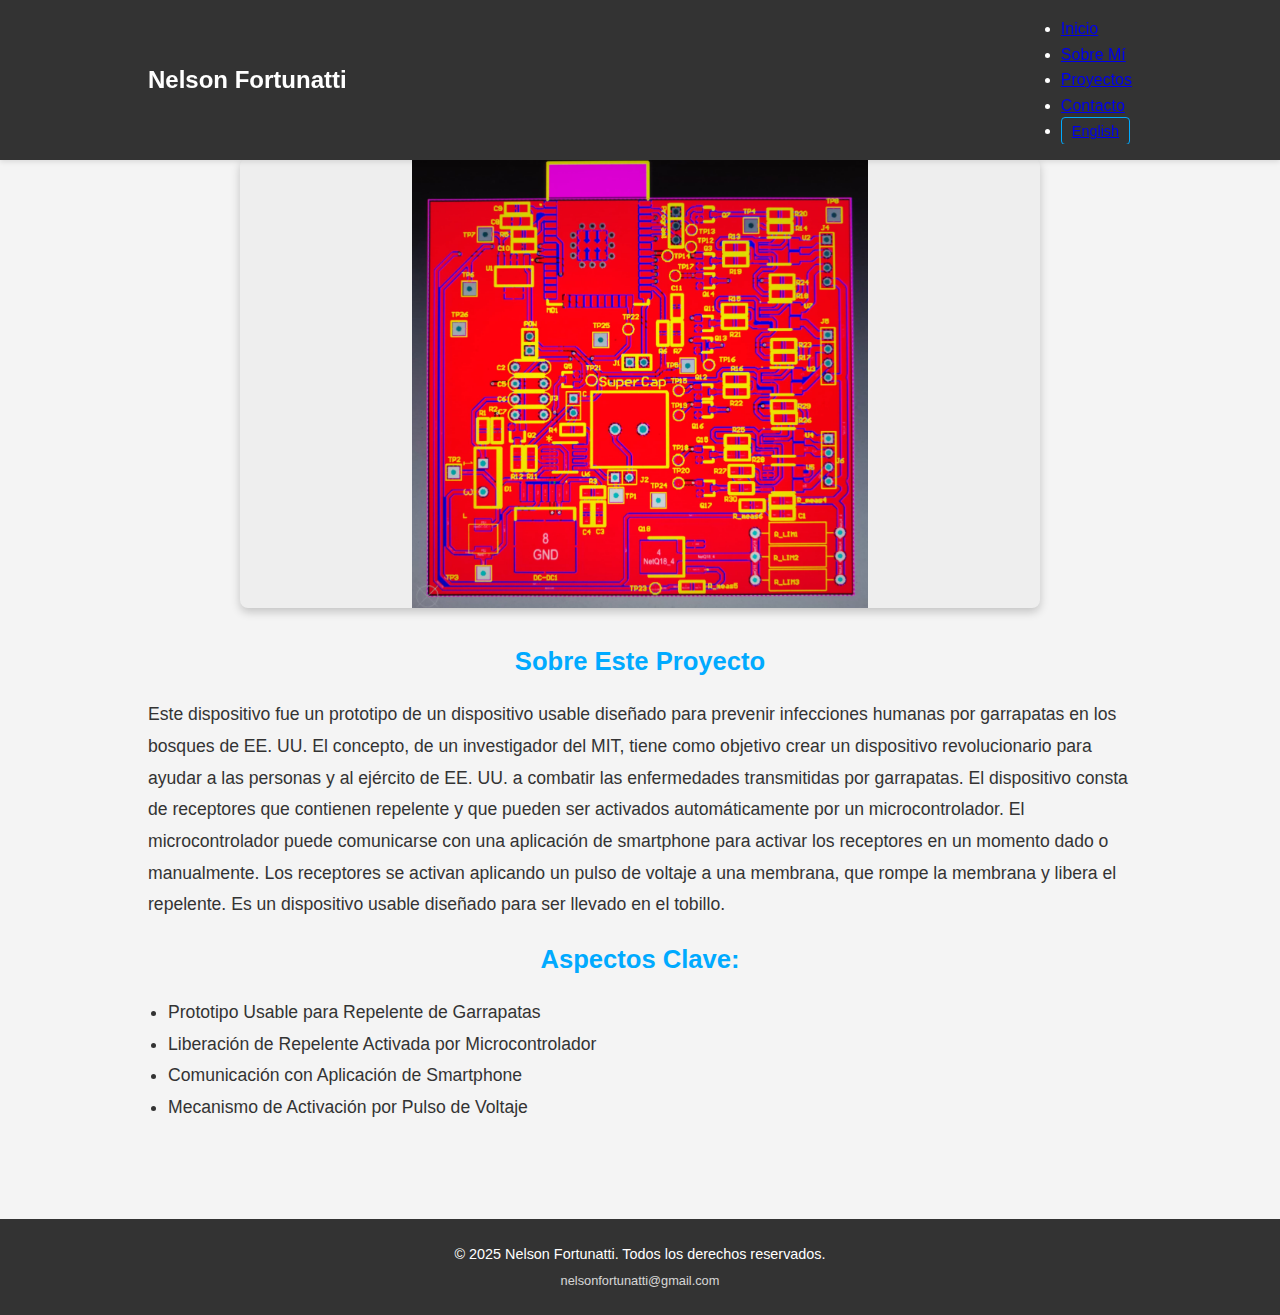
<file: project8.html>
<!DOCTYPE html>
<html lang="es">
<head>
    <meta charset="UTF-8">
    <meta name="viewport" content="width=device-width, initial-scale=1.0">
    <title data-en="Ticks Repellent - My Portfolio" data-es="Repelente de Garrapatas - Mi Portafolio">Repelente de Garrapatas - Mi Portafolio</title>
    <link rel="stylesheet" href="style.css">
</head>
<body>
    <nav>
        <div class="container">
            <h1 class="logo-text" data-en="Nelson Fortunatti" data-es="Nelson Fortunatti">Nelson Fortunatti</h1>
            <ul>
                <li><a href="index.html#cover" data-en="Home" data-es="Inicio">Inicio</a></li>
                <li><a href="index.html#about" data-en="About Me" data-es="Sobre Mí">Sobre Mí</a></li>
                <li><a href="index.html#projects" data-en="Projects" data-es="Proyectos">Proyectos</a></li>
                <li><a href="index.html#contact" data-en="Contact" data-es="Contacto">Contacto</a></li>
                <li id="lang-switcher"><a href="#">English</a></li>
            </ul>
        </div>
    </nav>

    <main>
        <section class="project-detail-section">
            <div class="container">
                <h2 data-en="Ticks Repellent" data-es="Repelente de Garrapatas">Repelente de Garrapatas</h2>

                <div class="carousel-container">
                    <div class="carousel-slides">
                        <div class="carousel-slide" style="background-image: url('images/project8/img1.jpg');"></div>
                        <div class="carousel-slide" style="background-image: url('images/project8/img2.jpg');"></div>
                        <div class="carousel-slide" style="background-image: url('images/project8/img3.jpg');"></div>
                        <div class="carousel-slide" style="background-image: url('images/project8/img4.jpg');"></div>
                        <div class="carousel-slide" style="background-image: url('images/project8/img5.jpg');"></div>
                        <div class="carousel-slide" style="background-image: url('images/project8/img6.jpg');"></div>
                        <div class="carousel-slide" style="background-image: url('images/project8/img7.jpg');"></div>
                        </div>
                </div>

                <div class="project-detail-description">
                    <h3 data-en="About This Project" data-es="Sobre Este Proyecto">Sobre Este Proyecto</h3>
                    <p data-en="This device was a prototype for a wearable device designed to prevent tick human infections in US forests. The concept, from an MIT researcher, aims to create a revolutionary device to help people and the US Army combat tick-borne diseases. The device consists of receivers containing repellent that can be automatically activated by a microcontroller. The microcontroller can communicate with a smartphone app to activate the receivers at a given time or manually. The receivers are activated by applying a voltage pulse to a membrane, which breaks the membrane and releases the repellent. It is a wearable device designed to be worn on the ankle." data-es="Este dispositivo fue un prototipo de un dispositivo usable diseñado para prevenir infecciones humanas por garrapatas en los bosques de EE. UU. El concepto, de un investigador del MIT, tiene como objetivo crear un dispositivo revolucionario para ayudar a las personas y al ejército de EE. UU. a combatir las enfermedades transmitidas por garrapatas. El dispositivo consta de receptores que contienen repelente y que pueden ser activados automáticamente por un microcontrolador. El microcontrolador puede comunicarse con una aplicación de smartphone para activar los receptores en un momento dado o manualmente. Los receptores se activan aplicando un pulso de voltaje a una membrana, que rompe la membrana y libera el repelente. Es un dispositivo usable diseñado para ser llevado en el tobillo.">This device was a prototype for a wearable device designed to prevent tick human infections in US forests. The concept, from an MIT researcher, aims to create a revolutionary device to help people and the US Army combat tick-borne diseases. The device consists of receivers containing repellent that can be automatically activated by a microcontroller. The microcontroller can communicate with a smartphone app to activate the receivers at a given time or manually. The receivers are activated by applying a voltage pulse to a membrane, which breaks the membrane and releases the repellent. It is a wearable device designed to be worn on the ankle.</p>
                    <h3 data-en="Key Aspects:" data-es="Aspectos Clave:">Aspectos Clave:</h3>
                    <ul>
                        <li data-en="Wearable Prototype for Tick Repellent" data-es="Prototipo Usable para Repelente de Garrapatas">Prototipo Usable para Repelente de Garrapatas</li>
                        <li data-en="Microcontroller Activated Repellent Release" data-es="Liberación de Repelente Activada por Microcontrolador">Liberación de Repelente Activada por Microcontrolador</li>
                        <li data-en="Smartphone App Communication" data-es="Comunicación con Aplicación de Smartphone">Comunicación con Aplicación de Smartphone</li>
                        <li data-en="Voltage Pulse Activation Mechanism" data-es="Mecanismo de Activación por Pulso de Voltaje">Mecanismo de Activación por Pulso de Voltaje</li>
                    </ul>
                </div>
            </div>
        </section>
    </main>

    <footer>
        <div class="container">
            <p><span data-en="&copy; 2025 Nelson Fortunatti. All rights reserved." data-es="&copy; 2025 Nelson Fortunatti. Todos los derechos reservados.">&copy; 2025 Nelson Fortunatti. Todos los derechos reservados.</span></p>
            <p><span data-en="nelsonfortunatti@gmail.com" data-es="nelsonfortunatti@gmail.com">nelsonfortunatti@gmail.com</span></p>
        </div>
    </footer>

    <div id="imageModal" class="modal">
        <span class="close-modal">&times;</span>
        <a class="prev-modal">&#10094;</a>
        <img class="modal-content" id="modalImage">
        <a class="next-modal">&#10095;</a>
        <div id="caption"></div>
    </div>

    <script>
         document.addEventListener('DOMContentLoaded', () => {
             // --- Language Switcher Script ---
             const htmlTag = document.documentElement;
             const langSwitcherLink = document.getElementById('lang-switcher').querySelector('a');
             const elementsToTranslate = document.querySelectorAll('[data-en], [data-es], [data-en-placeholder], [data-es-placeholder]');
             const titleTag = document.querySelector('title');

             function setLanguage(lang) {
                 htmlTag.lang = lang;
                 localStorage.setItem('lang', lang);

                 if (lang === 'es') {
                     langSwitcherLink.textContent = 'English';
                 } else {
                     langSwitcherLink.textContent = 'Español';
                 }

                 const titleEn = titleTag.getAttribute('data-en');
                 const titleEs = titleTag.getAttribute('data-es');
                 if (lang === 'en' && titleEn) {
                     titleTag.textContent = titleEn;
                 } else if (lang === 'es' && titleEs) {
                     titleTag.textContent = titleEs;
                 }

                 elementsToTranslate.forEach(element => {
                     const textEn = element.getAttribute('data-en');
                     const textEs = element.getAttribute('data-es');
                     if (lang === 'en' && textEn !== null) {
                         element.textContent = textEn;
                     } else if (lang === 'es' && textEs !== null) {
                         element.textContent = textEs;
                     }

                     const placeholderEn = element.getAttribute('data-en-placeholder');
                     const placeholderEs = element.getAttribute('data-es-placeholder');
                     if (lang === 'en' && placeholderEn !== null) {
                          element.placeholder = placeholderEn;
                     } else if (lang === 'es' && placeholderEs !== null) {
                          element.placeholder = placeholderEs;
                     }
                 });
             }

             const savedLang = localStorage.getItem('lang');
             if (savedLang) {
                 setLanguage(savedLang);
             } else {
                  setLanguage(htmlTag.lang || 'es'); // Default to 'es' if not set
             }

             langSwitcherLink.addEventListener('click', (event) => {
                 event.preventDefault();
                 const currentLang = htmlTag.lang;
                 const newLang = currentLang === 'es' ? 'en' : 'es';
                 setLanguage(newLang);
             });

             // --- Carousel Script ---
             const carouselSlidesContainer = document.querySelector('.carousel-slides');
             const slides = document.querySelectorAll('.carousel-slide'); // Re-select for this script's scope
             const intervalTime = 2000; // 2 seconds
             let slideInterval;
             let currentIndex = 0;

             if (carouselSlidesContainer && slides.length > 0) { // Check if elements exist
                 function moveCarouselTo(index) {
                      currentIndex = index;
                      const offset = -currentIndex * 100;
                      carouselSlidesContainer.style.transform = `translateX(${offset}%)`;
                 }

                 function nextSlide() {
                     currentIndex++;
                     if (currentIndex >= slides.length) {
                          currentIndex = 0;
                     }
                     moveCarouselTo(currentIndex);
                 }

                 slideInterval = setInterval(nextSlide, intervalTime);

                 carouselSlidesContainer.parentElement.addEventListener('mouseenter', () => {
                      clearInterval(slideInterval);
                 });

                 carouselSlidesContainer.parentElement.addEventListener('mouseleave', () => {
                      slideInterval = setInterval(nextSlide, intervalTime);
                 });

                  moveCarouselTo(0); // Initialize carousel position
             } else if (slides.length > 0) { // Only slides exist, not container (should not happen with current HTML)
                 console.warn("Carousel slides found, but container .carousel-slides is missing.");
             } else {
                 console.warn("No slides found for the carousel.");
             }

             // --- Image Modal Script ---
            const modal = document.getElementById("imageModal");
            if (modal) {
                modal.style.display = "none";
            }
            const modalImg = document.getElementById("modalImage");
            // Uncommented and selected the new modal buttons
            const prevModalButton = document.querySelector(".prev-modal");
            const nextModalButton = document.querySelector(".next-modal");
            // const captionText = document.getElementById("caption"); // Uncomment if using captions

            let currentModalImageIndex = 0;
            let carouselImageSources = [];

            // Collect all carousel image sources on page load
            // This assumes all .carousel-slide elements are for the main carousel on the page
            const allCarouselSlides = document.querySelectorAll('.carousel-slide');
            allCarouselSlides.forEach(slide => {
                let style = window.getComputedStyle(slide);
                let bgImage = style.getPropertyValue('background-image');
                if (bgImage && bgImage !== 'none') {
                    // Extract URL from background-image style
                    const urlMatch = bgImage.match(/url\(["']?(.*?)["']?\)/);
                    if (urlMatch && urlMatch[1]) {
                        carouselImageSources.push(urlMatch[1]);
                    }
                }
            });

            function showImageInModal(index) {
                if (carouselImageSources.length === 0 || !modalImg) return;
                currentModalImageIndex = index;
                modalImg.src = carouselImageSources[currentModalImageIndex];
                // Example for caption:
                // const currentSlideElement = allCarouselSlides[currentModalImageIndex];
                // if (captionText && currentSlideElement) {
                //     captionText.innerHTML = currentSlideElement.getAttribute('data-caption') || '';
                // }
            }

            allCarouselSlides.forEach((slide, index) => {
                slide.onclick = function(){
                    if (modal && modalImg && carouselImageSources.length > 0) {
                        modal.style.display = "block";
                        showImageInModal(index);
                    }
                }
            });

            // Added click handlers for the new modal buttons
            if (prevModalButton) {
                prevModalButton.onclick = function() {
                    currentModalImageIndex--;
                    if (currentModalImageIndex < 0) {
                        currentModalImageIndex = carouselImageSources.length - 1;
                    }
                    showImageInModal(currentModalImageIndex);
                }
            }

            if (nextModalButton) {
                nextModalButton.onclick = function() {
                    currentModalImageIndex++;
                    if (currentModalImageIndex >= carouselImageSources.length) {
                        currentModalImageIndex = 0;
                    }
                    showImageInModal(currentModalImageIndex);
                }
            }

            const closeModalButton = document.querySelector(".close-modal");
            if (closeModalButton && modal) {
                closeModalButton.onclick = function() {
                    modal.style.display = "none";
                }
            }

            window.onclick = function(event) {
                if (event.target == modal && modal) {
                    modal.style.display = "none";
                }
            }

            // Optional: Add keyboard navigation for arrows when modal is open
            document.addEventListener('keydown', function(event) {
                if (modal && modal.style.display === "block") {
                    if (event.key === "ArrowLeft") {
                        if (prevModalButton) prevModalButton.click();
                    } else if (event.key === "ArrowRight") {
                        if (nextModalButton) nextModalButton.click();
                    } else if (event.key === "Escape") {
                        if (closeModalButton) closeModalButton.click();
                    }
                }
            });
        });
     </script>

</body>
</html>
</file>
<file: style.css>
/* Basic Reset */
* {
    margin: 0;
    padding: 0;
    box-sizing: border-box;
}

body {
    font-family: 'Segoe UI', Tahoma, Geneva, Verdana, sans-serif;
    line-height: 1.6;
    color: #333;
    background-color: #f4f4f4;
    overflow-x: hidden; /* Helps prevent accidental horizontal scroll */
}

.container {
    width: 80%;
    margin: auto;
    overflow: hidden;
    padding: 0 20px;
}

/* Navigation */
nav {
    background: #333;
    color: #fff;
    padding: 1rem 0;
    position: fixed;
    width: 100%;
    top: 0;
    z-index: 1000;
    box-shadow: 0 2px 5px rgba(0,0,0,0.1);
}

nav .container {
    display: flex;
    justify-content: space-between;
    align-items: center;
}

nav h1.logo-text {
    color: #fff;
    margin: 0;
    font-size: 1.5rem;
}

/* Styles for the UL on desktop */
nav ul#primary-navigation {
    list-style: none;
    padding: 0;
    margin: 0;
    display: flex; /* Horizontal layout on desktop */
    align-items: center;
}

nav ul#primary-navigation li {
    margin-left: 20px; /* Spacing for desktop */
}

nav ul#primary-navigation li a {
    color: #fff;
    text-decoration: none;
    font-weight: bold;
    transition: color 0.3s ease;
}

nav ul#primary-navigation li a:hover {
    color: #00aaff;
}

/* Hamburger Menu Button Styles */
.nav-toggle {
    display: none; /* Hidden on desktop by default */
    background: transparent;
    border: 0;
    padding: 0.5em;
    cursor: pointer;
    z-index: 1001; /* Ensure it's clickable */
}

.hamburger {
    display: block;
    position: relative;
    width: 1.75em; /* Size of the hamburger icon */
    height: 2px;
    background: white;
    border-radius: 2px;
    transition: transform 0.3s ease-in-out, background-color 0.3s ease-in-out;
}

.hamburger::before,
.hamburger::after {
    content: '';
    position: absolute;
    left: 0;
    width: 100%;
    height: 2px;
    background: white;
    border-radius: 2px;
    transition: transform 0.3s ease-in-out, top 0.3s ease-in-out, opacity 0.3s ease-in-out;
}

.hamburger::before {
    top: -7px; /* Spacing of lines */
}

.hamburger::after {
    top: 7px;
}

/* Hamburger animation to X when .is-active class is added by JS */
.nav-toggle.is-active .hamburger {
    background-color: transparent; /* Middle line fades out */
}

.nav-toggle.is-active .hamburger::before {
    transform: rotate(45deg);
    top: 0;
}

.nav-toggle.is-active .hamburger::after {
    transform: rotate(-45deg);
    top: 0;
}


/* Language Switcher Styling (remains largely the same) */
#lang-switcher {
    cursor: pointer;
}
 #lang-switcher a {
     border: 1px solid #00aaff;
     padding: 5px 10px;
     border-radius: 4px;
     font-size: 0.9rem;
     transition: background-color 0.3s ease, color 0.3s ease;
 }
 #lang-switcher a:hover {
     background-color: #00aaff;
     color: #333;
 }


/* Cover Section */
#cover {
    height: 100vh;
    display: flex;
    flex-direction: column;
    align-items: center;
    justify-content: center;
    text-align: center;
    color: #fff;
    position: relative;
    background-color: #2c3e50;
    box-sizing: border-box;
}

#cover::before {
    content: '';
    position: absolute;
    top: 0;
    left: 0;
    width: 100%;
    height: 100%;
    background: rgba(0, 0, 0, 0.5);
    z-index: 1;
}

.cover-image-placeholder {
    position: absolute;
    top: 0;
    left: 0;
    width: 100%;
    height: 100%;
    background-color: #2c3e50;
    background-position: center center;
    background-repeat: no-repeat;
    background-size: cover;
    z-index: 0;
}

#cover .content {
    position: relative;
    z-index: 2;
    padding: 20px;
}

#cover h2 {
    font-size: 3.5rem;
    margin-bottom: 0.5rem;
    font-weight: 700;
    text-shadow: 2px 2px 4px rgba(0,0,0,0.7);
}

#cover p {
    font-size: 1.5rem;
    margin-bottom: 1.5rem;
    text-shadow: 1px 1px 3px rgba(0,0,0,0.7);
}

.btn {
    display: inline-block;
    background: #00aaff;
    color: #fff;
    padding: 0.8rem 1.5rem;
    text-decoration: none;
    border-radius: 5px;
    font-size: 1.1rem;
    transition: background-color 0.3s ease, transform 0.2s ease;
    border: none;
    cursor: pointer;
}

.btn:hover {
    background: #0077cc;
    transform: translateY(-2px);
}

/* General Section Styling */
section {
    padding: 80px 0;
    margin-top: 0;
    box-sizing: border-box;
}
.project-detail-section {
    padding-top: 100px;
    padding-bottom: 80px;
}

section:nth-of-type(odd) { background: #f4f4f4; }
section:nth-of-type(even) { background: #e9e9e9; }
#about { background: #fff; }

section h2.section-title {
    text-align: center;
    font-size: 2.5rem;
    margin-bottom: 40px;
    color: #333;
    position: relative;
    padding-bottom: 10px;
}

section h2.section-title::after {
    content: '';
    position: absolute;
    bottom: 0;
    left: 50%;
    transform: translateX(-50%);
    width: 80px;
    height: 4px;
    background-color: #00aaff;
    border-radius: 2px;
}

/* About Section */
#about .container-flex { display: flex; flex-wrap: wrap; gap: 30px; align-items: center; }
#about .about-content { flex: 2; min-width: 300px; }
#about .about-image-placeholder {
    flex: 1; min-width: 250px; height: 350px; background-color: #ccc;
    background-position: center center; background-size: cover; background-repeat: no-repeat;
    border-radius: 8px; box-shadow: 0 4px 8px rgba(0,0,0,0.1);
}
#about h3 { font-size: 1.8rem; color: #00aaff; margin-top: 20px; margin-bottom: 15px; }
#about .about-content p { margin-bottom: 10px; font-size: 1.1rem; }
#about ul { list-style: none; padding-left: 0; }
#about ul li {
    background: url('data:image/svg+xml;charset=UTF-8,<svg xmlns="http://www.w3.org/2000/svg" viewBox="0 0 24 24" fill="%2300aaff" width="18px" height="18px"><path d="M0 0h24v24H0z" fill="none"/><path d="M9 16.17L4.83 12l-1.42 1.41L9 19 21 7l-1.41-1.41z"/></svg>') no-repeat left center;
    padding-left: 30px; margin-bottom: 8px; font-size: 1.1rem;
}

/* Projects Section (Main Page) */
#projects { background-color: #e9e9e9; }
.project-grid { display: grid; grid-template-columns: 1fr; gap: 20px; }
@media (min-width: 769px) { .project-grid { grid-template-columns: repeat(2, 1fr); gap: 30px; } }
.project-item {
    background: #fff; border-radius: 8px; box-shadow: 0 4px 15px rgba(0,0,0,0.1);
    overflow: hidden; transition: transform 0.3s ease, box-shadow 0.3s ease;
    display: flex; flex-direction: column; text-decoration: none; color: inherit;
}
.project-item:hover { transform: translateY(-5px); box-shadow: 0 6px 20px rgba(0,0,0,0.15); }
.project-image-placeholder {
    width: 100%; aspect-ratio: 1 / 1; background-color: #ddd;
    display: flex; align-items: center; justify-content: center; color: #fff;
    font-size: 1.1rem; text-align: center; background-size: cover;
    background-position: center; background-repeat: no-repeat;
    text-shadow: 1px 1px 3px rgba(0,0,0,0.5);
}
.project-info { padding: 20px; flex-grow: 1; }
.project-info h3 { font-size: 1.3rem; color: #00aaff; margin-bottom: 10px; }
.project-info p {
    font-size: 0.9rem; margin-bottom: 10px; display: -webkit-box;
    -webkit-line-clamp: 3; -webkit-box-orient: vertical;
    overflow: hidden; text-overflow: ellipsis;
}
.project-info ul { list-style: none; padding-left: 0; font-size: 0.9rem; }
.project-info ul li { margin-bottom: 5px; padding-left: 20px; position: relative; font-size: 0.9rem; }
.project-info ul li::before {
    content: '•'; color: #00aaff; font-weight: bold;
    display: inline-block; position: absolute; left: 0; top: -1px;
}

/* Project Detail Page Specific Styles */
.project-detail-content { max-width: 900px; margin: auto; padding: 0 20px; text-align: center; }
.project-detail-content h2 { font-size: 2.5rem; margin-bottom: 30px; color: #333; }
.carousel-container {
    position: relative; width: 100%; max-width: 800px; margin: 20px auto 30px auto;
    overflow: hidden; border-radius: 8px; box-shadow: 0 4px 10px rgba(0,0,0,0.2);
    aspect-ratio: 16 / 9; background-color: #eee;
}
.carousel-slides { display: flex; width: 100%; height: 100%; transition: transform 0.5s ease-in-out; }
.carousel-slide {
    min-width: 100%; height: 100%; background-size: contain; background-position: center;
    background-repeat: no-repeat; display: flex; align-items: center; justify-content: center;
    color: #fff; font-size: 2em; text-shadow: 1px 1px 3px rgba(0,0,0,0.5); cursor: pointer;
}
.carousel-slide img { display: block; width: 100%; height: 100%; object-fit: contain; pointer-events: none; }
.project-detail-description { margin-top: 30px; text-align: left; font-size: 1.1rem; line-height: 1.8; }
.project-detail-description h3 { font-size: 1.6rem; color: #00aaff; margin-bottom: 15px; text-align: center; }
.project-detail-description p { margin-bottom: 15px; }
.project-detail-description ul { list-style: disc; padding-left: 20px; margin-bottom: 15px; }

/* Contact Section */
#contact {
    background-color: #f4f4f4;
    text-align: center; /* Center the content of the contact section */
}

#contact .container {
    max-width: 700px;
}

#contact p.contact-intro {
    text-align: center;
    font-size: 1.1rem;
    margin-bottom: 40px; /* Increased margin */
    color: #555;
    line-height: 1.7;
}

.contact-options {
    display: flex;
    justify-content: center; /* Center the buttons */
    gap: 20px; /* Space between buttons */
    margin-bottom: 30px;
    flex-wrap: wrap; /* Allow buttons to wrap on smaller screens */
}

.contact-option {
    display: inline-flex; /* Align icon and text nicely */
    align-items: center;
    padding: 12px 25px;
    text-decoration: none;
    border-radius: 8px;
    font-size: 1.1rem;
    font-weight: bold;
    transition: transform 0.2s ease, box-shadow 0.2s ease, background-color 0.3s ease;
    border: 2px solid transparent; /* For a nice hover/focus effect */
    min-width: 220px; /* Ensure buttons have a decent minimum width */
    justify-content: center; /* Center content within the button */
}

.contact-icon {
    width: 24px; /* Adjust size as needed */
    height: 24px;
    margin-right: 10px;
}

.contact-option.linkedin {
    background-color: #0077B5; /* LinkedIn blue */
    color: #fff;
}
.contact-option.linkedin:hover,
.contact-option.linkedin:focus {
    background-color: #005e8e;
    transform: translateY(-2px);
    box-shadow: 0 4px 10px rgba(0, 119, 181, 0.3);
}

.contact-option.email {
    background-color: #555; /* A neutral dark grey */
    color: #fff;
}
.contact-option.email:hover,
.contact-option.email:focus {
    background-color: #333;
    transform: translateY(-2px);
    box-shadow: 0 4px 10px rgba(85, 85, 85, 0.3);
}

/* For accessibility: better focus styles */
.contact-option:focus {
    outline: none;
    border-color: #00aaff; /* Your accent color */
}

p.contact-email-direct {
    margin-top: 40px;
    font-size: 1rem;
    color: #666;
}
p.contact-email-address {
    font-size: 1.2rem;
    font-weight: bold;
    color: #0077cc; /* Make email address stand out */
    margin-top: 5px;
    word-break: break-all; /* Prevent overflow on small screens */
}


/* Responsive adjustments for contact options if needed */
@media (max-width: 520px) { /* Breakpoint when buttons might get too squeezed */
    .contact-options {
        flex-direction: column; /* Stack buttons vertically */
        align-items: center; /* Center stacked buttons */
    }
    .contact-option {
        width: 100%; /* Make buttons take full available width */
        max-width: 300px; /* But not too wide on slightly larger small screens */
        margin-bottom: 15px; /* Space between stacked buttons */
    }
    .contact-option:last-child {
        margin-bottom: 0;
    }
}

/* Footer */
footer { background: #333; color: #fff; text-align: center; padding: 1.5rem 0; }
footer p { margin: 0; font-size: 0.9rem; }
footer p:last-child { margin-top: 5px; font-size: 0.8rem; opacity: 0.8; }

/* Modal Styles */
.modal {
    position: fixed; z-index: 2000; padding-top: 20px; left: 0; top: 0;
    width: 100%; height: 100%; overflow: auto; background-color: rgba(0,0,0,0.9);
    display: flex; align-items: center; justify-content: center; flex-direction: column;
}
.modal-content {
    margin: auto; display: block; width: 95%; height: 95%;
    max-width: 95%; max-height: 95vh; object-fit: contain;
}
#caption {
    margin: 10px auto 0; display: block; width: 95%; max-width: 95%;
    text-align: center; color: #ccc; padding: 10px 0; height: auto;
}
.close-modal {
    position: absolute; top: 15px; right: 35px; color: #f1f1f1;
    font-size: 40px; font-weight: bold; transition: 0.3s; z-index: 2002;
}
.close-modal:hover, .close-modal:focus { color: #bbb; text-decoration: none; cursor: pointer; }
.prev-modal, .next-modal {
    cursor: pointer; position: absolute; top: 50%; width: auto; padding: 16px;
    margin-top: 0; transform: translateY(-50%); color: white; font-weight: bold;
    font-size: 24px; transition: 0.3s ease; border-radius: 0 3px 3px 0;
    user-select: none; -webkit-user-select: none; background-color: rgba(0,0,0,0.3); z-index: 2001;
}
.next-modal { right: 10px; border-radius: 3px 0 0 3px; }
.prev-modal { left: 10px; border-radius: 3px 0 0 3px; }
.prev-modal:hover, .next-modal:hover { background-color: rgba(0,0,0,0.8); }
.modal-content, #caption { animation: zoom 0.6s; }
@keyframes zoom { from {transform:scale(0)} to {transform:scale(1)} }

/* Smooth Scroll & Nav Offset */
html {
    scroll-behavior: smooth;
    scroll-padding-top: 70px; /* Default for desktop nav height */
}

/* Responsive */
@media (max-width: 768px) {
    :root {
        /* Height of the COLLAPSED mobile nav (logo + hamburger) */
        /* ADJUST THIS VALUE after inspecting your page: e.g., 60px, 70px, 80px */
        --mobile-nav-height: 70px;
    }

    html {
        scroll-padding-top: var(--mobile-nav-height);
    }

    nav .container {
        /* flex-direction: row; /* Default, good */
        /* justify-content: space-between; /* Default, good */
        /* align-items: center; /* Default, good */
    }
    nav h1.logo-text {
        font-size: 1.3rem; /* Slightly larger for better presence */
        margin-bottom: 0; /* No margin if items are aligned with flex */
    }

    .nav-toggle {
        display: block; /* Show hamburger on mobile */
    }

    nav ul#primary-navigation {
        display: none; /* Hidden by default */
        position: absolute;
        top: 100%; /* Position below the main nav bar */
        left: 0;
        width: 100%;
        background: #333; /* Match nav background */
        flex-direction: column;
        align-items: center; /* Center nav items */
        padding: 0.5rem 0; /* Padding for the dropdown */
        box-shadow: 0 3px 5px rgba(0,0,0,0.2); /* Add a subtle shadow */
        z-index: 999; /* Below main nav but above page content if needed */
    }

    nav ul#primary-navigation.nav-ul-active {
        display: flex; /* Show when active class is present */
    }

    nav ul#primary-navigation li {
        margin: 0; /* Reset margin for vertical layout */
        width: 100%; /* Make list items take full width */
    }

    nav ul#primary-navigation li a {
        display: block; /* Make entire area clickable */
        padding: 0.75rem 1rem; /* Generous padding for touch targets */
        text-align: center;
        font-size: 1rem;
        border-bottom: 1px solid #444; /* Separator */
    }
    nav ul#primary-navigation li:last-child a {
        border-bottom: none; /* No border for the last item */
    }
    #lang-switcher {
        width: 100%; /* Ensure lang switcher also takes full width if inside ul */
    }
    #lang-switcher a {
         border: none; /* Remove border specific to desktop */
         padding: 0.75rem 1rem; /* Match other mobile nav links */
         /* background-color transparent and color white are inherited */
    }
     #lang-switcher a:hover {
         background-color: #00aaff; /* Keep hover consistent */
         color: #333;
     }


    /* Adjust #cover and other sections for the new, shorter mobile nav height */
    #cover {
        height: auto;
        min-height: 100vh; /* Still aim to fill viewport */
        padding-top: var(--mobile-nav-height); /* Space for collapsed nav */
        padding-bottom: 40px;
    }
    #cover h2 { font-size: 1.8rem; }
    #cover p { font-size: 1rem; }

    .container { width: 90%; }
    section { padding: 40px 0; }
    .project-detail-section {
        padding-top: calc(var(--mobile-nav-height) + 20px); /* Nav height + buffer */
        padding-bottom: 40px;
    }
    main > section:first-child:not(#cover) { /* If a page starts with a regular section */
        padding-top: calc(var(--mobile-nav-height) + 20px);
    }

    section h2.section-title { font-size: 1.8rem; margin-bottom: 20px; }
    #about .container-flex { flex-direction: column; }
    #about .about-image-placeholder {
        margin-bottom: 20px; width: 100%; max-width: 250px;
        height: 250px; align-self: center;
    }

    .project-info h3 { font-size: 1.2rem; }
    .project-info p, .project-info ul, .project-info ul li { font-size: 0.85rem; }
    .project-detail-content h2 { font-size: 2rem; margin-bottom: 20px; }
    .project-detail-description { font-size: 1rem; }
    .project-detail-description h3 { font-size: 1.4rem; }

    .modal-content { width: 95%; max-width: 95%; }
    .prev-modal, .next-modal {
        font-size: 18px; padding: 12px; transform: translateY(-50%);
    }
    .next-modal { right: 5px; }
    .prev-modal { left: 5px; }
}
</file>
